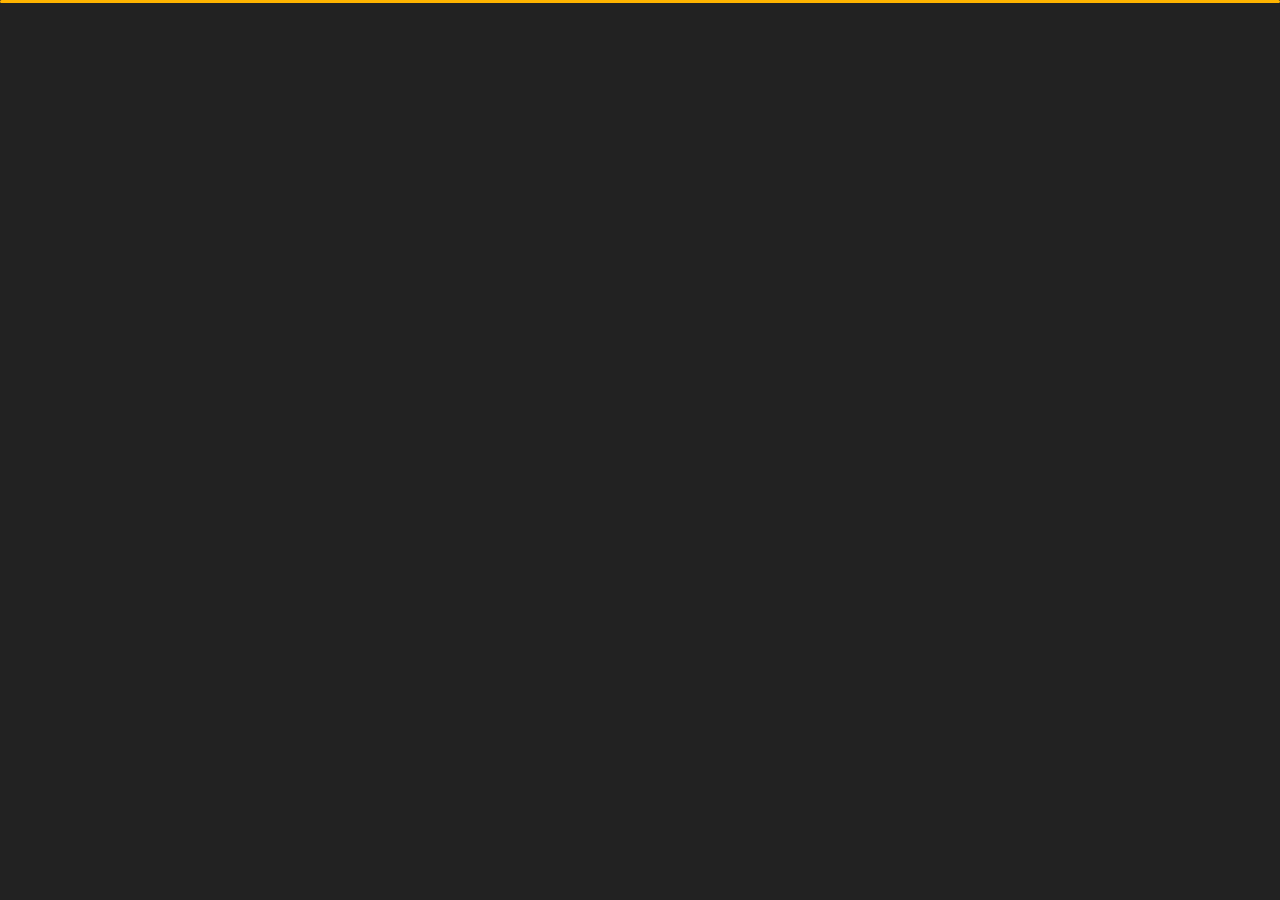
<file: index.html>
﻿<!DOCTYPE html>
<html lang="en">


<head>
    <meta charset="utf-8">
    <title> Personal Portfolio</title>
    <meta name="viewport" content="width=device-width, initial-scale=1">

    <!-- Template Google Fonts -->
    <link href="https://fonts.googleapis.com/css?family=Poppins:400,400i,500,500i,600,600i,700,700i,800,800i,900,900i" rel="stylesheet">
    <link href="https://fonts.googleapis.com/css?family=Open+Sans:300,400,400i,600,600i,700" rel="stylesheet">

    <!-- Template CSS Files -->
    <link href="css/bootstrap.min.css" rel="stylesheet">
    <link href="css/preloader.min.css" rel="stylesheet">
    <link href="css/circle.css" rel="stylesheet">
    <link href="css/font-awesome.min.css" rel="stylesheet">
    <link href="css/fm.revealator.jquery.min.css" rel="stylesheet">
    <link href="css/style.css" rel="stylesheet">

    <!-- CSS Skin File -->
    <link href="css/skins/yellow.css" rel="stylesheet">

    <!-- Live Style Switcher - demo only -->
    <link rel="alternate stylesheet" type="text/css" title="blue" href="css/skins/blue.css" />
    <link rel="alternate stylesheet" type="text/css" title="green" href="css/skins/green.css" />
    <link rel="alternate stylesheet" type="text/css" title="yellow" href="css/skins/yellow.css" />
    <link rel="alternate stylesheet" type="text/css" title="blueviolet" href="css/skins/blueviolet.css" />
    <link rel="alternate stylesheet" type="text/css" title="goldenrod" href="css/skins/goldenrod.css" />
    <link rel="alternate stylesheet" type="text/css" title="magenta" href="css/skins/magenta.css" />
    <link rel="alternate stylesheet" type="text/css" title="orange" href="css/skins/orange.css" />
    <link rel="alternate stylesheet" type="text/css" title="purple" href="css/skins/purple.css" />
    <link rel="alternate stylesheet" type="text/css" title="red" href="css/skins/red.css" />
    <link rel="alternate stylesheet" type="text/css" title="yellowgreen" href="css/skins/yellowgreen.css" />
    <link rel="stylesheet" type="text/css" href="css/styleswitcher.css" />

    <!-- Modernizr JS File -->
    <script src="js/modernizr.custom.js"></script>
</head>

<body class="home">
<!-- Live Style Switcher Starts - demo only -->
<div id="switcher" class="">
    <div class="content-switcher">
        <h4>STYLE SWITCHER</h4>
        <ul>
            <li>
                <a href="#" onclick="setActiveStyleSheet('purple');" title="purple" class="color"><img src="img/styleswitcher/purple.png" alt="purple"/></a>
            </li>
            <li>
                <a href="#" onclick="setActiveStyleSheet('red');" title="red" class="color"><img src="img/styleswitcher/red.png" alt="red"/></a>
            </li>
            <li>
                <a href="#" onclick="setActiveStyleSheet('blueviolet');" title="blueviolet" class="color"><img src="img/styleswitcher/blueviolet.png" alt="blueviolet"/></a>
            </li>
            <li>
                <a href="#" onclick="setActiveStyleSheet('blue');" title="blue" class="color"><img src="img/styleswitcher/blue.png" alt="blue"/></a>
            </li>
            <li>
                <a href="#" onclick="setActiveStyleSheet('goldenrod');" title="goldenrod" class="color"><img src="img/styleswitcher/goldenrod.png" alt="goldenrod"/></a>
            </li>
            <li>
                <a href="#" onclick="setActiveStyleSheet('magenta');" title="magenta" class="color"><img src="img/styleswitcher/magenta.png" alt="magenta"/></a>
            </li>
            <li>
                <a href="#" onclick="setActiveStyleSheet('yellowgreen');" title="yellowgreen" class="color"><img src="img/styleswitcher/yellowgreen.png" alt="yellowgreen"/></a>
            </li>
            <li>
                <a href="#" onclick="setActiveStyleSheet('orange');" title="orange" class="color"><img src="img/styleswitcher/orange.png" alt="orange"/></a>
            </li>
            <li>
                <a href="#" onclick="setActiveStyleSheet('green');" title="green" class="color"><img src="img/styleswitcher/green.png" alt="green"/></a>
            </li>
            <li>
                <a href="#" onclick="setActiveStyleSheet('yellow');" title="yellow" class="color"><img src="img/styleswitcher/yellow.png" alt="yellow"/></a>
            </li>
        </ul>
           <div id="hideSwitcher">&times;</div>
    </div>
</div>
<div id="showSwitcher" class="styleSecondColor"><i class="fa fa-cog fa-spin"></i></div>
<!-- Live Style Switcher Ends - demo only -->
<!-- Header Starts -->
<header class="header" id="navbar-collapse-toggle">
    <!-- Fixed Navigation Starts -->
    <ul class="icon-menu d-none d-lg-block revealator-slideup revealator-once revealator-delay1">
        <li class="icon-box active">
            <i class="fa fa-home"></i>
            <a href="index.html">
                <h2>Home</h2>
            </a>
        </li>
        <li class="icon-box">
            <i class="fa fa-user"></i>
            <a href="about.html">
                <h2>About</h2>
            </a>
        </li>
        <li class="icon-box">
            <i class="fa fa-briefcase"></i>
            <a href="portfolio.html">
                <h2>Portfolio</h2>
            </a>
        </li>
        <li class="icon-box">
            <i class="fa fa-envelope-open"></i>
            <a href="contact.html">
                <h2>Contact</h2>
            </a>
        </li>
    </ul>
    <!-- Fixed Navigation Ends -->
    <!-- Mobile Menu Starts -->
    <nav role="navigation" class="d-block d-lg-none">
        <div id="menuToggle">
            <input type="checkbox" />
            <span></span>
            <span></span>
            <span></span>
            <ul class="list-unstyled" id="menu">
                <li class="active"><a href="index.html"><i class="fa fa-home"></i><span>Home</span></a></li>
                <li><a href="about.html"><i class="fa fa-user"></i><span>About</span></a></li>
                <li><a href="portfolio.html"><i class="fa fa-folder-open"></i><span>Portfolio</span></a></li>
                <li><a href="contact.html"><i class="fa fa-envelope-open"></i><span>Contact</span></a></li>
            </ul>
        </div>
    </nav>
    <!-- Mobile Menu Ends -->
</header>
<!-- Header Ends -->
<!-- Main Content Starts -->
<section class="container-fluid main-container container-home p-0 revealator-slideup revealator-once revealator-delay1">
    <div class="color-block d-none d-lg-block"></div>
    <div class="row home-details-container align-items-center">
        <div class="col-lg-4 bg position-fixed d-none d-lg-block"></div>
        <div class="col-12 col-lg-8 offset-lg-4 home-details text-left text-sm-center text-lg-left">
            <div>
                <img src="img/marcelino.jpg" class="img-fluid main-img-mobile d-none d-sm-block d-lg-none" alt="my picture" />
                <h6 class="text-uppercase open-sans-font mb-0 d-block d-sm-none d-lg-block">hi there !</h6>
                <h1 class="text-uppercase poppins-font"><span>I'm</span> Jhay Landrei B. Marcelino</h1>
                <p class="open-sans-font"> I'm a Grade 12 student at Crecencia Drusila Lopez Senior High School in San Pablo City currently studying Programming.
                Also I am a Programmer and a Developer. I done some projects in a couple of months ago until now, I use some of the programming languages out there such as Java, C++, and C#. For web development i used HTML, CSS, JavaScript(JS), PHP, MySQL and SQL.</p>
                <a href="about.html" class="btn btn-about">more about me</a>
            </div>
        </div>
    </div>
</section>
<!-- Main Content Ends -->

<!-- Template JS Files -->
<script src="js/jquery-3.5.0.min.js"></script>
<script src="js/styleswitcher.js"></script>
<script src="js/preloader.min.js"></script>
<script src="js/fm.revealator.jquery.min.js"></script>
<script src="js/imagesloaded.pkgd.min.js"></script>
<script src="js/masonry.pkgd.min.js"></script>
<script src="js/classie.js"></script>
<script src="js/cbpGridGallery.js"></script>
<script src="js/jquery.hoverdir.js"></script>
<script src="js/popper.min.js"></script>
<script src="js/bootstrap.js"></script>
<script src="js/custom.js"></script>

</body>

</html>
</file>
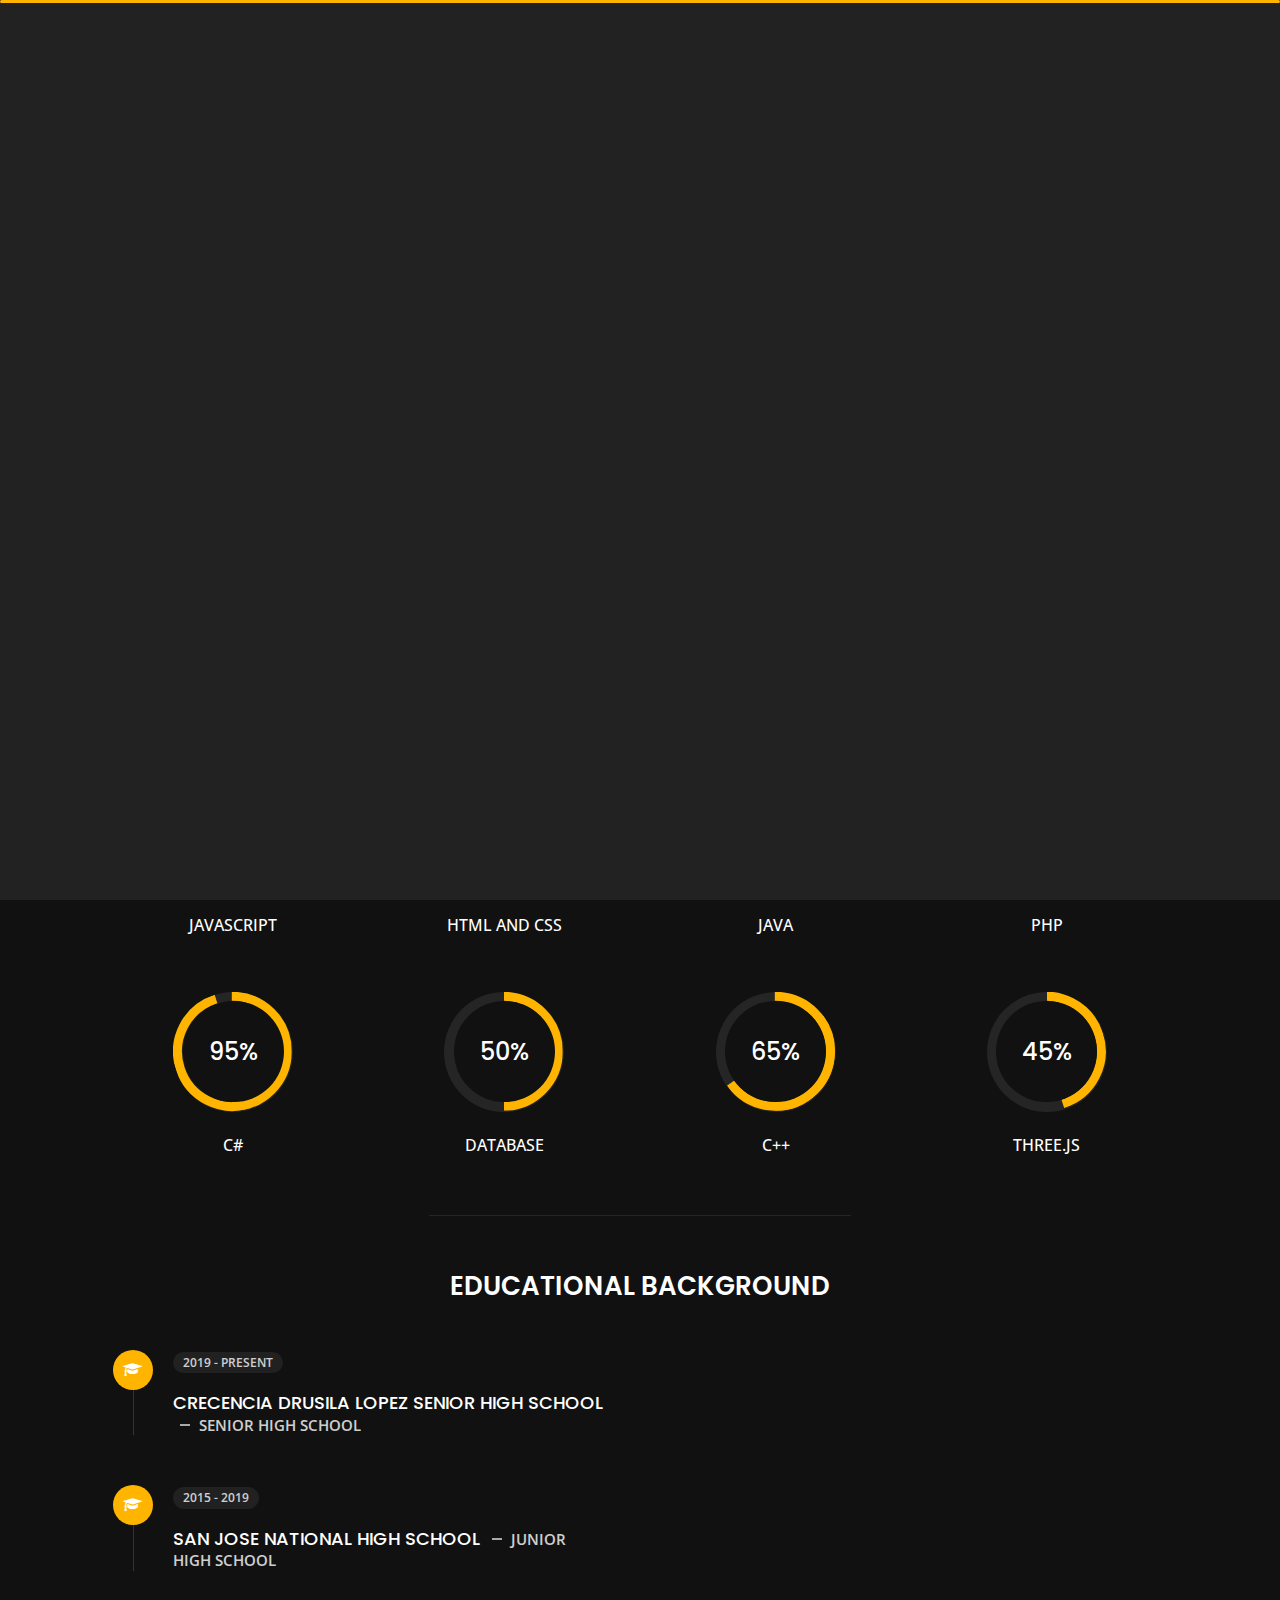
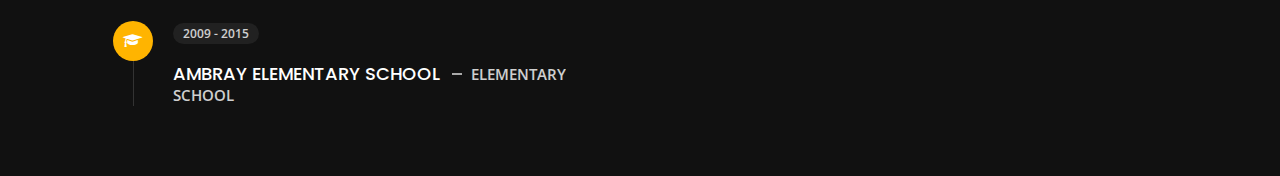
<file: about.html>
<!DOCTYPE html>
<html lang="en">


<head>
    <meta charset="utf-8">
    <title>About Personal Portfolio</title>
    <meta name="viewport" content="width=device-width, initial-scale=1">

    <!-- Template Google Fonts -->
    <link href="https://fonts.googleapis.com/css?family=Poppins:400,400i,500,500i,600,600i,700,700i,800,800i,900,900i" rel="stylesheet">
    <link href="https://fonts.googleapis.com/css?family=Open+Sans:300,400,400i,600,600i,700" rel="stylesheet">

    <!-- Template CSS Files -->
    <link href="css/bootstrap.min.css" rel="stylesheet">
    <link href="css/preloader.min.css" rel="stylesheet">
    <link href="css/circle.css" rel="stylesheet">
    <link href="css/font-awesome.min.css" rel="stylesheet">
    <link href="css/fm.revealator.jquery.min.css" rel="stylesheet">
    <link href="css/style.css" rel="stylesheet">

    <!-- CSS Skin File -->
    <link href="css/skins/yellow.css" rel="stylesheet">

    <!-- Live Style Switcher - demo only -->
    <link rel="alternate stylesheet" type="text/css" title="blue" href="css/skins/blue.css" />
    <link rel="alternate stylesheet" type="text/css" title="green" href="css/skins/green.css" />
    <link rel="alternate stylesheet" type="text/css" title="yellow" href="css/skins/yellow.css" />
    <link rel="alternate stylesheet" type="text/css" title="blueviolet" href="css/skins/blueviolet.css" />
    <link rel="alternate stylesheet" type="text/css" title="goldenrod" href="css/skins/goldenrod.css" />
    <link rel="alternate stylesheet" type="text/css" title="magenta" href="css/skins/magenta.css" />
    <link rel="alternate stylesheet" type="text/css" title="orange" href="css/skins/orange.css" />
    <link rel="alternate stylesheet" type="text/css" title="purple" href="css/skins/purple.css" />
    <link rel="alternate stylesheet" type="text/css" title="red" href="css/skins/red.css" />
    <link rel="alternate stylesheet" type="text/css" title="yellowgreen" href="css/skins/yellowgreen.css" />
    <link rel="stylesheet" type="text/css" href="css/styleswitcher.css" />

    <!-- Modernizr JS File -->
    <script src="js/modernizr.custom.js"></script>
</head>

<body class="about">
<!-- Live Style Switcher Starts - demo only -->
<div id="switcher" class="">
    <div class="content-switcher">
        <h4>STYLE SWITCHER</h4>
        <ul>
            <li>
                <a href="#" onclick="setActiveStyleSheet('purple');" title="purple" class="color"><img src="img/styleswitcher/purple.png" alt="purple"/></a>
            </li>
            <li>
                <a href="#" onclick="setActiveStyleSheet('red');" title="red" class="color"><img src="img/styleswitcher/red.png" alt="red"/></a>
            </li>
            <li>
                <a href="#" onclick="setActiveStyleSheet('blueviolet');" title="blueviolet" class="color"><img src="img/styleswitcher/blueviolet.png" alt="blueviolet"/></a>
            </li>
            <li>
                <a href="#" onclick="setActiveStyleSheet('blue');" title="blue" class="color"><img src="img/styleswitcher/blue.png" alt="blue"/></a>
            </li>
            <li>
                <a href="#" onclick="setActiveStyleSheet('goldenrod');" title="goldenrod" class="color"><img src="img/styleswitcher/goldenrod.png" alt="goldenrod"/></a>
            </li>
            <li>
                <a href="#" onclick="setActiveStyleSheet('magenta');" title="magenta" class="color"><img src="img/styleswitcher/magenta.png" alt="magenta"/></a>
            </li>
            <li>
                <a href="#" onclick="setActiveStyleSheet('yellowgreen');" title="yellowgreen" class="color"><img src="img/styleswitcher/yellowgreen.png" alt="yellowgreen"/></a>
            </li>
            <li>
                <a href="#" onclick="setActiveStyleSheet('orange');" title="orange" class="color"><img src="img/styleswitcher/orange.png" alt="orange"/></a>
            </li>
            <li>
                <a href="#" onclick="setActiveStyleSheet('green');" title="green" class="color"><img src="img/styleswitcher/green.png" alt="green"/></a>
            </li>
            <li>
                <a href="#" onclick="setActiveStyleSheet('yellow');" title="yellow" class="color"><img src="img/styleswitcher/yellow.png" alt="yellow"/></a>
            </li>
        </ul>

        <div id="hideSwitcher">&times;</div>
    </div>

</div>
<div id="showSwitcher" class="styleSecondColor"><i class="fa fa-cog fa-spin"></i></div>
<!-- Live Style Switcher Ends - demo only -->
<!-- Header Starts -->
<header class="header" id="navbar-collapse-toggle">
    <!-- Fixed Navigation Starts -->
    <ul class="icon-menu d-none d-lg-block revealator-slideup revealator-once revealator-delay1">
        <li class="icon-box">
            <i class="fa fa-home"></i>
            <a href="index.html">
                <h2>Home</h2>
            </a>
        </li>
        <li class="icon-box active">
            <i class="fa fa-user"></i>
            <a href="about.html">
                <h2>About</h2>
            </a>
        </li>
        <li class="icon-box">
            <i class="fa fa-briefcase"></i>
            <a href="portfolio.html">
                <h2>Portfolio</h2>
            </a>
        </li>
        <li class="icon-box">
            <i class="fa fa-envelope-open"></i>
            <a href="contact.html">
                <h2>Contact</h2>
            </a>
        </li>
    </ul>
    <!-- Fixed Navigation Ends -->
    <!-- Mobile Menu Starts -->
    <nav role="navigation" class="d-block d-lg-none">
        <div id="menuToggle">
            <input type="checkbox" />
            <span></span>
            <span></span>
            <span></span>
            <ul class="list-unstyled" id="menu">
                <li><a href="index.html"><i class="fa fa-home"></i><span>Home</span></a></li>
                <li class="active"><a href="about.html"><i class="fa fa-user"></i><span>About</span></a></li>
                <li><a href="portfolio.html"><i class="fa fa-folder-open"></i><span>Portfolio</span></a></li>
                <li><a href="contact.html"><i class="fa fa-envelope-open"></i><span>Contact</span></a></li>
            </ul>
        </div>
    </nav>
    <!-- Mobile Menu Ends -->
</header>
<!-- Header Ends -->
<!-- Page Title Starts -->
<section class="title-section text-left text-sm-center revealator-slideup revealator-once revealator-delay1">
    <h1>ABOUT <span>ME</span></h1>
    <span class="title-bg">Resume</span>
</section>
<!-- Page Title Ends -->
<!-- Main Content Starts -->
<section class="main-content revealator-slideup revealator-once revealator-delay1">
    <div class="container">
        <div class="row">
            <!-- Personal Info Starts -->
            <div class="col-12 col-lg-5 col-xl-6">
                <div class="row">
                    <div class="col-12">
                        <h3 class="text-uppercase custom-title mb-0 ft-wt-600">personal infos</h3>
                    </div>
                    <div class="col-12 d-block d-sm-none">
                        <img src="img/marcelino.jpg" class="img-fluid main-img-mobile" alt="my picture" />
                    </div>
                    <div class="col-6">
                        <ul class="about-list list-unstyled open-sans-font">
                            <li> <span class="title">first name :</span> <span class="value d-block d-sm-inline-block d-lg-block d-xl-inline-block">Jhay Landrei</span> </li>
                            <li> <span class="title">last name :</span> <span class="value d-block d-sm-inline-block d-lg-block d-xl-inline-block">Marcelino</span> </li>
                            <li> <span class="title">Age :</span> <span class="value d-block d-sm-inline-block d-lg-block d-xl-inline-block">18 Years Old</span> </li>
                            <li> <span class="title">Nationality :</span> <span class="value d-block d-sm-inline-block d-lg-block d-xl-inline-block">Filipino</span> </li>

                        </ul>
                    </div>
                    <div class="col-6">
                        <ul class="about-list list-unstyled open-sans-font">
                            <li> <span class="title">Address :</span> <span class="value d-block d-sm-inline-block d-lg-block d-xl-inline-block">San Pablo City, Laguna</span> </li>
                            <li> <span class="title">phone :</span> <span class="value d-block d-sm-inline-block d-lg-block d-xl-inline-block">09129131793</span> </li>
                            <li> <span class="title">Email :</span> <span class="value d-block d-sm-inline-block d-lg-block d-xl-inline-block">lj169755@gmail.com</span> </li>

                        </ul>
                    </div>
                    <div class="col-12 mt-3">
                        <a href="about.html" class="btn btn-download">Download CV</a>
                    </div>
                </div>
            </div>
            <!-- Personal Info Ends -->
            <!-- Boxes Starts -->
            <div class="col-12 col-lg-7 col-xl-6 mt-5 mt-lg-0">
                <div class="row">
                    <div class="col-6">
                        <div class="box-stats with-margin">
                            <h3 class="poppins-font position-relative">2</h3>
                            <p class="open-sans-font m-0 position-relative text-uppercase">years of <span class="d-block">experience</span></p>
                        </div>
                    </div>
                    <div class="col-6">
                        <div class="box-stats with-margin">
                            <h3 class="poppins-font position-relative">5</h3>
                            <p class="open-sans-font m-0 position-relative text-uppercase">completed <span class="d-block">projects</span></p>
                        </div>
                    </div>
                    <div class="col-6">
                        <div class="box-stats">
                            <h3 class="poppins-font position-relative">30</h3>
                            <p class="open-sans-font m-0 position-relative text-uppercase">Personal<span class="d-block">Achievements</span></p>
                        </div>
                    </div>
                </div>
            </div>
            <!-- Boxes Ends -->
        </div>
        <hr class="separator">
        <!-- Skills Starts -->
        <div class="row">
            <div class="col-12">
                <h3 class="text-uppercase pb-4 pb-sm-5 mb-3 mb-sm-0 text-left text-sm-center custom-title ft-wt-600">My Skills</h3>
            </div>
            <div class="col-6 col-md-3 mb-3 mb-sm-5">
                <div class="c100 p25">
                    <span>25%</span>
                    <div class="slice">
                        <div class="bar"></div>
                        <div class="fill"></div>
                    </div>
                </div>
                <h6 class="text-uppercase open-sans-font text-center mt-2 mt-sm-4">JavaScript</h6>
            </div>
            <div class="col-6 col-md-3 mb-3 mb-sm-5">
                <div class="c100 p89">
                    <span>89%</span>
                    <div class="slice">
                        <div class="bar"></div>
                        <div class="fill"></div>
                    </div>
                </div>
                <h6 class="text-uppercase open-sans-font text-center mt-2 mt-sm-4">HTML and CSS</h6>
            </div>
            <div class="col-6 col-md-3 mb-3 mb-sm-5">
                <div class="c100 p70">
                    <span>70%</span>
                    <div class="slice">
                        <div class="bar"></div>
                        <div class="fill"></div>
                    </div>
                </div>
                <h6 class="text-uppercase open-sans-font text-center mt-2 mt-sm-4">JAVA</h6>
            </div>
            <div class="col-6 col-md-3 mb-3 mb-sm-5">
                <div class="c100 p66">
                    <span>66%</span>
                    <div class="slice">
                        <div class="bar"></div>
                        <div class="fill"></div>
                    </div>
                </div>
                <h6 class="text-uppercase open-sans-font text-center mt-2 mt-sm-4">PHP</h6>
            </div>
            <div class="col-6 col-md-3 mb-3 mb-sm-5">
                <div class="c100 p95">
                    <span>95%</span>
                    <div class="slice">
                        <div class="bar"></div>
                        <div class="fill"></div>
                    </div>
                </div>
                <h6 class="text-uppercase open-sans-font text-center mt-2 mt-sm-4">C#</h6>
            </div>
            <div class="col-6 col-md-3 mb-3 mb-sm-5">
                <div class="c100 p50">
                    <span>50%</span>
                    <div class="slice">
                        <div class="bar"></div>
                        <div class="fill"></div>
                    </div>
                </div>
                <h6 class="text-uppercase open-sans-font text-center mt-2 mt-sm-4">DATABASE</h6>
            </div>
            <div class="col-6 col-md-3 mb-3 mb-sm-5">
                <div class="c100 p65">
                    <span>65%</span>
                    <div class="slice">
                        <div class="bar"></div>
                        <div class="fill"></div>
                    </div>
                </div>
                <h6 class="text-uppercase open-sans-font text-center mt-2 mt-sm-4">C++</h6>
            </div>
            <div class="col-6 col-md-3 mb-3 mb-sm-5">
                <div class="c100 p45">
                    <span>45%</span>
                    <div class="slice">
                        <div class="bar"></div>
                        <div class="fill"></div>
                    </div>
                </div>
                <h6 class="text-uppercase open-sans-font text-center mt-2 mt-sm-4">THREE.JS</h6>
            </div>
        </div>
        <!-- Skills Ends -->
        <hr class="separator mt-1">
        <!-- Experience & Education Starts -->
        <div class="row">
            <div class="col-12">
                <h3 class="text-uppercase pb-5 mb-0 text-left text-sm-center custom-title ft-wt-600">Educational Background</h3>
            </div>
            
            <div class="col-lg-6 m-15px-tb">
                <div class="resume-box">
                    <ul>
                        <li>
                            <div class="icon">
                                <i class="fa fa-graduation-cap"></i>
                            </div>
                            <span class="time open-sans-font text-uppercase">2019 - PRESENT</span>
                            <h5 class="poppins-font text-uppercase">Crecencia Drusila Lopez Senior High School <span class="place open-sans-font">Senior High School</span></h5>

                        </li>
                        <li>
                            <div class="icon">
                                <i class="fa fa-graduation-cap"></i>
                            </div>
                            <span class="time open-sans-font text-uppercase">2015 - 2019</span>
                            <h5 class="poppins-font text-uppercase">San Jose National High School <span class="place open-sans-font">Junior High School</span></h5>
        
                        </li>
                        <li>
                            <div class="icon">
                                <i class="fa fa-graduation-cap"></i>
                            </div>
                            <span class="time open-sans-font text-uppercase">2009 - 2015</span>
                            <h5 class="poppins-font text-uppercase">Ambray Elementary School <span class="place open-sans-font">Elementary School</span></h5>
     
                        </li>
                    </ul>
                </div>
            </div>
        </div>
        <!-- Experience & Education Ends -->
    </div>
</section>
<!-- Main Content Ends -->

<!-- Template JS Files -->
<script src="js/jquery-3.5.0.min.js"></script>
<script src="js/styleswitcher.js"></script>
<script src="js/preloader.min.js"></script>
<script src="js/fm.revealator.jquery.min.js"></script>
<script src="js/imagesloaded.pkgd.min.js"></script>
<script src="js/masonry.pkgd.min.js"></script>
<script src="js/classie.js"></script>
<script src="js/cbpGridGallery.js"></script>
<script src="js/jquery.hoverdir.js"></script>
<script src="js/popper.min.js"></script>
<script src="js/bootstrap.js"></script>
<script src="js/custom.js"></script>

</body>


</html>
</file>
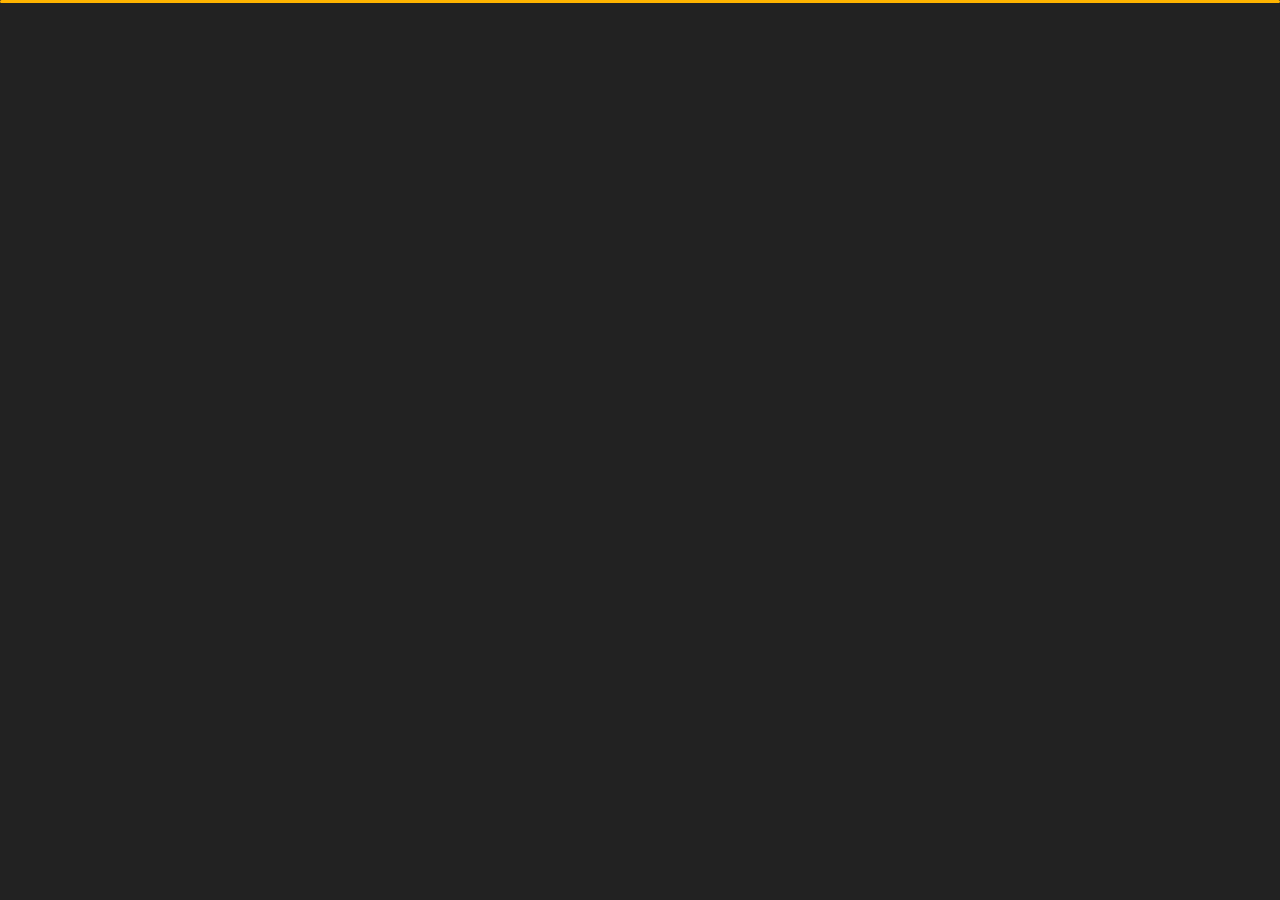
<file: contact.html>
<!DOCTYPE html>
<html lang="en">


<head>
    <meta charset="utf-8">
    <title>Contact - Personal Portfolio</title>
    <meta name="viewport" content="width=device-width, initial-scale=1">

    <!-- Template Google Fonts -->
    <link href="https://fonts.googleapis.com/css?family=Poppins:400,400i,500,500i,600,600i,700,700i,800,800i,900,900i" rel="stylesheet">
    <link href="https://fonts.googleapis.com/css?family=Open+Sans:300,400,400i,600,600i,700" rel="stylesheet">

    <!-- Template CSS Files -->
    <link href="css/bootstrap.min.css" rel="stylesheet">
    <link href="css/preloader.min.css" rel="stylesheet">
    <link href="css/circle.css" rel="stylesheet">
    <link href="css/font-awesome.min.css" rel="stylesheet">
    <link href="css/fm.revealator.jquery.min.css" rel="stylesheet">
    <link href="css/style.css" rel="stylesheet">

    <!-- CSS Skin File -->
    <link href="css/skins/yellow.css" rel="stylesheet">

    <!-- Live Style Switcher - demo only -->
    <link rel="alternate stylesheet" type="text/css" title="blue" href="css/skins/blue.css" />
    <link rel="alternate stylesheet" type="text/css" title="green" href="css/skins/green.css" />
    <link rel="alternate stylesheet" type="text/css" title="yellow" href="css/skins/yellow.css" />
    <link rel="alternate stylesheet" type="text/css" title="blueviolet" href="css/skins/blueviolet.css" />
    <link rel="alternate stylesheet" type="text/css" title="goldenrod" href="css/skins/goldenrod.css" />
    <link rel="alternate stylesheet" type="text/css" title="magenta" href="css/skins/magenta.css" />
    <link rel="alternate stylesheet" type="text/css" title="orange" href="css/skins/orange.css" />
    <link rel="alternate stylesheet" type="text/css" title="purple" href="css/skins/purple.css" />
    <link rel="alternate stylesheet" type="text/css" title="red" href="css/skins/red.css" />
    <link rel="alternate stylesheet" type="text/css" title="yellowgreen" href="css/skins/yellowgreen.css" />
    <link rel="stylesheet" type="text/css" href="css/styleswitcher.css" />

    <!-- Modernizr JS File -->
    <script src="js/modernizr.custom.js"></script>
</head>

<body class="contact">
<!-- Live Style Switcher Starts - demo only -->
<div id="switcher" class="">
    <div class="content-switcher">
        <h4>STYLE SWITCHER</h4>
        <ul>
            <li>
                <a href="#" onclick="setActiveStyleSheet('purple');" title="purple" class="color"><img src="img/styleswitcher/purple.png" alt="purple"/></a>
            </li>
            <li>
                <a href="#" onclick="setActiveStyleSheet('red');" title="red" class="color"><img src="img/styleswitcher/red.png" alt="red"/></a>
            </li>
            <li>
                <a href="#" onclick="setActiveStyleSheet('blueviolet');" title="blueviolet" class="color"><img src="img/styleswitcher/blueviolet.png" alt="blueviolet"/></a>
            </li>
            <li>
                <a href="#" onclick="setActiveStyleSheet('blue');" title="blue" class="color"><img src="img/styleswitcher/blue.png" alt="blue"/></a>
            </li>
            <li>
                <a href="#" onclick="setActiveStyleSheet('goldenrod');" title="goldenrod" class="color"><img src="img/styleswitcher/goldenrod.png" alt="goldenrod"/></a>
            </li>
            <li>
                <a href="#" onclick="setActiveStyleSheet('magenta');" title="magenta" class="color"><img src="img/styleswitcher/magenta.png" alt="magenta"/></a>
            </li>
            <li>
                <a href="#" onclick="setActiveStyleSheet('yellowgreen');" title="yellowgreen" class="color"><img src="img/styleswitcher/yellowgreen.png" alt="yellowgreen"/></a>
            </li>
            <li>
                <a href="#" onclick="setActiveStyleSheet('orange');" title="orange" class="color"><img src="img/styleswitcher/orange.png" alt="orange"/></a>
            </li>
            <li>
                <a href="#" onclick="setActiveStyleSheet('green');" title="green" class="color"><img src="img/styleswitcher/green.png" alt="green"/></a>
            </li>
            <li>
                <a href="#" onclick="setActiveStyleSheet('yellow');" title="yellow" class="color"><img src="img/styleswitcher/yellow.png" alt="yellow"/></a>
            </li>
        </ul>

        <div id="hideSwitcher">&times;</div>
    </div>
</div>
<div id="showSwitcher" class="styleSecondColor"><i class="fa fa-cog fa-spin"></i></div>
<!-- Live Style Switcher Ends - demo only -->
<!-- Header Starts -->
<header class="header" id="navbar-collapse-toggle">
    <!-- Fixed Navigation Starts -->
    <ul class="icon-menu d-none d-lg-block revealator-slideup revealator-once revealator-delay1">
        <li class="icon-box">
            <i class="fa fa-home"></i>
            <a href="index.html">
                <h2>Home</h2>
            </a>
        </li>
        <li class="icon-box">
            <i class="fa fa-user"></i>
            <a href="about.html">
                <h2>About</h2>
            </a>
        </li>
        <li class="icon-box">
            <i class="fa fa-briefcase"></i>
            <a href="portfolio.html">
                <h2>Portfolio</h2>
            </a>
        </li>
        <li class="icon-box active">
            <i class="fa fa-envelope-open"></i>
            <a href="contact.html">
                <h2>Contact</h2>
            </a>
        </li>
    </ul>
    <!-- Fixed Navigation Ends -->
    <!-- Mobile Menu Starts -->
    <nav role="navigation" class="d-block d-lg-none">
        <div id="menuToggle">
            <input type="checkbox" />
            <span></span>
            <span></span>
            <span></span>
            <ul class="list-unstyled" id="menu">
                <li><a href="index.html"><i class="fa fa-home"></i><span>Home</span></a></li>
                <li><a href="about.html"><i class="fa fa-user"></i><span>About</span></a></li>
                <li><a href="portfolio.html"><i class="fa fa-folder-open"></i><span>Portfolio</span></a></li>
                <li class="active"><a href="contact.html"><i class="fa fa-envelope-open"></i><span>Contact</span></a></li>
            </ul>
        </div>
    </nav>
    <!-- Mobile Menu Ends -->
</header>
<!-- Header Ends -->
<!-- Page Title Starts -->
<section class="title-section text-left text-sm-center revealator-slideup revealator-once revealator-delay1">
    <h1>get in <span>touch</span></h1>
    <span class="title-bg">contact</span>
</section>
<!-- Page Title Ends -->
<!-- Main Content Starts -->
<section class="main-content revealator-slideup revealator-once revealator-delay1">
    <div class="container">
        <div class="row">
            <!-- Left Side Starts -->
            <div class="col-12 col-lg-4">
                <h3 class="text-uppercase custom-title mb-0 ft-wt-600 pb-3">Contact Me !</h3>
                <p class="open-sans-font mb-3">Feel free to get in touch with me. I am always open to discussing new projects, creative ideas or opportunities to be part of your visions.</p>
                <p class="open-sans-font custom-span-contact position-relative">
                    <i class="fa fa-envelope-open position-absolute"></i>
                    <span class="d-block">email me</span>jlm169755@gmail.com
                </p>
                <p class="open-sans-font custom-span-contact position-relative">
                    <i class="fa fa-phone-square position-absolute"></i>
                    <span class="d-block">call me</span>09129131793
                </p>
                <ul class="social list-unstyled pt-1 mb-5">
                    <li class="facebook"><a title="Facebook" href="#"><i class="fa fa-facebook"></i></a>
                    </li>
                    <li class="twitter"><a title="Twitter" href="#"><i class="fa fa-twitter"></i></a>
                    </li>
                    <li class="youtube"><a title="Youtube" href="#"><i class="fa fa-youtube"></i></a>
                    </li>
                    <li class="dribbble"><a title="Dribbble" href="#"><i class="fa fa-dribbble"></i></a>
                    </li>
                </ul>
            </div>
            <!-- Left Side Ends -->
            <!-- Contact Form Starts -->
            <div class="col-12 col-lg-8">
                <form class="contactform" method="post" action="http://slimhamdi.net/tunis/dark/php/process-form.php">
                    <div class="contactform">
                        <div class="row">
                            <div class="col-12 col-md-4">
                                <input type="text" name="name" placeholder="YOUR NAME">
                            </div>
                            <div class="col-12 col-md-4">
                                <input type="email" name="email" placeholder="YOUR EMAIL">
                            </div>
                            <div class="col-12 col-md-4">
                                <input type="text" name="subject" placeholder="YOUR SUBJECT">
                            </div>
                            <div class="col-12">
                                <textarea name="message" placeholder="YOUR MESSAGE"></textarea>
                                <button type="submit" class="btn btn-contact">Send Message</button>
                            </div>
                            <div class="col-12 form-message">
                                <span class="output_message text-center font-weight-600 text-uppercase"></span>
                            </div>
                        </div>
                    </div>
                </form>
            </div>
            <!-- Contact Form Ends -->
        </div>
    </div>

</section>
<!-- Template JS Files -->
<script src="js/jquery-3.5.0.min.js"></script>
<script src="js/styleswitcher.js"></script>
<script src="js/preloader.min.js"></script>
<script src="js/fm.revealator.jquery.min.js"></script>
<script src="js/imagesloaded.pkgd.min.js"></script>
<script src="js/masonry.pkgd.min.js"></script>
<script src="js/classie.js"></script>
<script src="js/cbpGridGallery.js"></script>
<script src="js/jquery.hoverdir.js"></script>
<script src="js/popper.min.js"></script>
<script src="js/bootstrap.js"></script>
<script src="js/custom.js"></script>

</body>


</html>
</file>
<file: css/circle.css>
.rect-auto,
.c100.p51 .slice,
.c100.p52 .slice,
.c100.p53 .slice,
.c100.p54 .slice,
.c100.p55 .slice,
.c100.p56 .slice,
.c100.p57 .slice,
.c100.p58 .slice,
.c100.p59 .slice,
.c100.p60 .slice,
.c100.p61 .slice,
.c100.p62 .slice,
.c100.p63 .slice,
.c100.p64 .slice,
.c100.p65 .slice,
.c100.p66 .slice,
.c100.p67 .slice,
.c100.p68 .slice,
.c100.p69 .slice,
.c100.p70 .slice,
.c100.p71 .slice,
.c100.p72 .slice,
.c100.p73 .slice,
.c100.p74 .slice,
.c100.p75 .slice,
.c100.p76 .slice,
.c100.p77 .slice,
.c100.p78 .slice,
.c100.p79 .slice,
.c100.p80 .slice,
.c100.p81 .slice,
.c100.p82 .slice,
.c100.p83 .slice,
.c100.p84 .slice,
.c100.p85 .slice,
.c100.p86 .slice,
.c100.p87 .slice,
.c100.p88 .slice,
.c100.p89 .slice,
.c100.p90 .slice,
.c100.p91 .slice,
.c100.p92 .slice,
.c100.p93 .slice,
.c100.p94 .slice,
.c100.p95 .slice,
.c100.p96 .slice,
.c100.p97 .slice,
.c100.p98 .slice,
.c100.p99 .slice,
.c100.p100 .slice {
  clip: rect(auto, auto, auto, auto);
}
.pie,
.c100 .bar,
.c100.p51 .fill,
.c100.p52 .fill,
.c100.p53 .fill,
.c100.p54 .fill,
.c100.p55 .fill,
.c100.p56 .fill,
.c100.p57 .fill,
.c100.p58 .fill,
.c100.p59 .fill,
.c100.p60 .fill,
.c100.p61 .fill,
.c100.p62 .fill,
.c100.p63 .fill,
.c100.p64 .fill,
.c100.p65 .fill,
.c100.p66 .fill,
.c100.p67 .fill,
.c100.p68 .fill,
.c100.p69 .fill,
.c100.p70 .fill,
.c100.p71 .fill,
.c100.p72 .fill,
.c100.p73 .fill,
.c100.p74 .fill,
.c100.p75 .fill,
.c100.p76 .fill,
.c100.p77 .fill,
.c100.p78 .fill,
.c100.p79 .fill,
.c100.p80 .fill,
.c100.p81 .fill,
.c100.p82 .fill,
.c100.p83 .fill,
.c100.p84 .fill,
.c100.p85 .fill,
.c100.p86 .fill,
.c100.p87 .fill,
.c100.p88 .fill,
.c100.p89 .fill,
.c100.p90 .fill,
.c100.p91 .fill,
.c100.p92 .fill,
.c100.p93 .fill,
.c100.p94 .fill,
.c100.p95 .fill,
.c100.p96 .fill,
.c100.p97 .fill,
.c100.p98 .fill,
.c100.p99 .fill,
.c100.p100 .fill {
  position: absolute;
  border: 0.08em solid #307bbb;
  width: 0.84em;
  height: 0.84em;
  clip: rect(0em, 0.5em, 1em, 0em);
  border-radius: 50%;
  -webkit-transform: rotate(0deg);
  -moz-transform: rotate(0deg);
  -ms-transform: rotate(0deg);
  -o-transform: rotate(0deg);
  transform: rotate(0deg);
}
.pie-fill,
.c100.p51 .bar:after,
.c100.p51 .fill,
.c100.p52 .bar:after,
.c100.p52 .fill,
.c100.p53 .bar:after,
.c100.p53 .fill,
.c100.p54 .bar:after,
.c100.p54 .fill,
.c100.p55 .bar:after,
.c100.p55 .fill,
.c100.p56 .bar:after,
.c100.p56 .fill,
.c100.p57 .bar:after,
.c100.p57 .fill,
.c100.p58 .bar:after,
.c100.p58 .fill,
.c100.p59 .bar:after,
.c100.p59 .fill,
.c100.p60 .bar:after,
.c100.p60 .fill,
.c100.p61 .bar:after,
.c100.p61 .fill,
.c100.p62 .bar:after,
.c100.p62 .fill,
.c100.p63 .bar:after,
.c100.p63 .fill,
.c100.p64 .bar:after,
.c100.p64 .fill,
.c100.p65 .bar:after,
.c100.p65 .fill,
.c100.p66 .bar:after,
.c100.p66 .fill,
.c100.p67 .bar:after,
.c100.p67 .fill,
.c100.p68 .bar:after,
.c100.p68 .fill,
.c100.p69 .bar:after,
.c100.p69 .fill,
.c100.p70 .bar:after,
.c100.p70 .fill,
.c100.p71 .bar:after,
.c100.p71 .fill,
.c100.p72 .bar:after,
.c100.p72 .fill,
.c100.p73 .bar:after,
.c100.p73 .fill,
.c100.p74 .bar:after,
.c100.p74 .fill,
.c100.p75 .bar:after,
.c100.p75 .fill,
.c100.p76 .bar:after,
.c100.p76 .fill,
.c100.p77 .bar:after,
.c100.p77 .fill,
.c100.p78 .bar:after,
.c100.p78 .fill,
.c100.p79 .bar:after,
.c100.p79 .fill,
.c100.p80 .bar:after,
.c100.p80 .fill,
.c100.p81 .bar:after,
.c100.p81 .fill,
.c100.p82 .bar:after,
.c100.p82 .fill,
.c100.p83 .bar:after,
.c100.p83 .fill,
.c100.p84 .bar:after,
.c100.p84 .fill,
.c100.p85 .bar:after,
.c100.p85 .fill,
.c100.p86 .bar:after,
.c100.p86 .fill,
.c100.p87 .bar:after,
.c100.p87 .fill,
.c100.p88 .bar:after,
.c100.p88 .fill,
.c100.p89 .bar:after,
.c100.p89 .fill,
.c100.p90 .bar:after,
.c100.p90 .fill,
.c100.p91 .bar:after,
.c100.p91 .fill,
.c100.p92 .bar:after,
.c100.p92 .fill,
.c100.p93 .bar:after,
.c100.p93 .fill,
.c100.p94 .bar:after,
.c100.p94 .fill,
.c100.p95 .bar:after,
.c100.p95 .fill,
.c100.p96 .bar:after,
.c100.p96 .fill,
.c100.p97 .bar:after,
.c100.p97 .fill,
.c100.p98 .bar:after,
.c100.p98 .fill,
.c100.p99 .bar:after,
.c100.p99 .fill,
.c100.p100 .bar:after,
.c100.p100 .fill {
  -webkit-transform: rotate(180deg);
  -moz-transform: rotate(180deg);
  -ms-transform: rotate(180deg);
  -o-transform: rotate(180deg);
  transform: rotate(180deg);
}
.c100 {
  position: relative;
  font-size: 120px;
  width: 1em;
  height: 1em;
  border-radius: 50%;
  float: left;
  margin: 0 0.1em 0.1em 0;
  background-color: #cccccc;
}
.c100 *,
.c100 *:before,
.c100 *:after {
  -webkit-box-sizing: content-box;
  -moz-box-sizing: content-box;
  box-sizing: content-box;
}
.c100.center {
  float: none;
  margin: 0 auto;
}
.c100.big {
  font-size: 240px;
}
.c100.small {
  font-size: 80px;
}
.c100 > span {
  position: absolute;
  width: 100%;
  z-index: 1;
  left: 0;
  top: 0;
  width: 5em;
  line-height: 5em;
  font-size: 0.2em;
  color: #cccccc;
  display: block;
  text-align: center;
  white-space: nowrap;
  -webkit-transition-property: all;
  -moz-transition-property: all;
  -o-transition-property: all;
  transition-property: all;
  -webkit-transition-duration: 0.2s;
  -moz-transition-duration: 0.2s;
  -o-transition-duration: 0.2s;
  transition-duration: 0.2s;
  -webkit-transition-timing-function: ease-out;
  -moz-transition-timing-function: ease-out;
  -o-transition-timing-function: ease-out;
  transition-timing-function: ease-out;
}
.c100:after {
  position: absolute;
  top: 0.08em;
  left: 0.08em;
  display: block;
  content: " ";
  border-radius: 50%;
  background-color: #f5f5f5;
  width: 0.84em;
  height: 0.84em;
  -webkit-transition-property: all;
  -moz-transition-property: all;
  -o-transition-property: all;
  transition-property: all;
  -webkit-transition-duration: 0.2s;
  -moz-transition-duration: 0.2s;
  -o-transition-duration: 0.2s;
  transition-duration: 0.2s;
  -webkit-transition-timing-function: ease-in;
  -moz-transition-timing-function: ease-in;
  -o-transition-timing-function: ease-in;
  transition-timing-function: ease-in;
}
.c100 .slice {
  position: absolute;
  width: 1em;
  height: 1em;
  clip: rect(0em, 1em, 1em, 0.5em);
}
.c100.p1 .bar {
  -webkit-transform: rotate(3.6deg);
  -moz-transform: rotate(3.6deg);
  -ms-transform: rotate(3.6deg);
  -o-transform: rotate(3.6deg);
  transform: rotate(3.6deg);
}
.c100.p2 .bar {
  -webkit-transform: rotate(7.2deg);
  -moz-transform: rotate(7.2deg);
  -ms-transform: rotate(7.2deg);
  -o-transform: rotate(7.2deg);
  transform: rotate(7.2deg);
}
.c100.p3 .bar {
  -webkit-transform: rotate(10.8deg);
  -moz-transform: rotate(10.8deg);
  -ms-transform: rotate(10.8deg);
  -o-transform: rotate(10.8deg);
  transform: rotate(10.8deg);
}
.c100.p4 .bar {
  -webkit-transform: rotate(14.4deg);
  -moz-transform: rotate(14.4deg);
  -ms-transform: rotate(14.4deg);
  -o-transform: rotate(14.4deg);
  transform: rotate(14.4deg);
}
.c100.p5 .bar {
  -webkit-transform: rotate(18deg);
  -moz-transform: rotate(18deg);
  -ms-transform: rotate(18deg);
  -o-transform: rotate(18deg);
  transform: rotate(18deg);
}
.c100.p6 .bar {
  -webkit-transform: rotate(21.6deg);
  -moz-transform: rotate(21.6deg);
  -ms-transform: rotate(21.6deg);
  -o-transform: rotate(21.6deg);
  transform: rotate(21.6deg);
}
.c100.p7 .bar {
  -webkit-transform: rotate(25.2deg);
  -moz-transform: rotate(25.2deg);
  -ms-transform: rotate(25.2deg);
  -o-transform: rotate(25.2deg);
  transform: rotate(25.2deg);
}
.c100.p8 .bar {
  -webkit-transform: rotate(28.8deg);
  -moz-transform: rotate(28.8deg);
  -ms-transform: rotate(28.8deg);
  -o-transform: rotate(28.8deg);
  transform: rotate(28.8deg);
}
.c100.p9 .bar {
  -webkit-transform: rotate(32.4deg);
  -moz-transform: rotate(32.4deg);
  -ms-transform: rotate(32.4deg);
  -o-transform: rotate(32.4deg);
  transform: rotate(32.4deg);
}
.c100.p10 .bar {
  -webkit-transform: rotate(36deg);
  -moz-transform: rotate(36deg);
  -ms-transform: rotate(36deg);
  -o-transform: rotate(36deg);
  transform: rotate(36deg);
}
.c100.p11 .bar {
  -webkit-transform: rotate(39.6deg);
  -moz-transform: rotate(39.6deg);
  -ms-transform: rotate(39.6deg);
  -o-transform: rotate(39.6deg);
  transform: rotate(39.6deg);
}
.c100.p12 .bar {
  -webkit-transform: rotate(43.2deg);
  -moz-transform: rotate(43.2deg);
  -ms-transform: rotate(43.2deg);
  -o-transform: rotate(43.2deg);
  transform: rotate(43.2deg);
}
.c100.p13 .bar {
  -webkit-transform: rotate(46.800000000000004deg);
  -moz-transform: rotate(46.800000000000004deg);
  -ms-transform: rotate(46.800000000000004deg);
  -o-transform: rotate(46.800000000000004deg);
  transform: rotate(46.800000000000004deg);
}
.c100.p14 .bar {
  -webkit-transform: rotate(50.4deg);
  -moz-transform: rotate(50.4deg);
  -ms-transform: rotate(50.4deg);
  -o-transform: rotate(50.4deg);
  transform: rotate(50.4deg);
}
.c100.p15 .bar {
  -webkit-transform: rotate(54deg);
  -moz-transform: rotate(54deg);
  -ms-transform: rotate(54deg);
  -o-transform: rotate(54deg);
  transform: rotate(54deg);
}
.c100.p16 .bar {
  -webkit-transform: rotate(57.6deg);
  -moz-transform: rotate(57.6deg);
  -ms-transform: rotate(57.6deg);
  -o-transform: rotate(57.6deg);
  transform: rotate(57.6deg);
}
.c100.p17 .bar {
  -webkit-transform: rotate(61.2deg);
  -moz-transform: rotate(61.2deg);
  -ms-transform: rotate(61.2deg);
  -o-transform: rotate(61.2deg);
  transform: rotate(61.2deg);
}
.c100.p18 .bar {
  -webkit-transform: rotate(64.8deg);
  -moz-transform: rotate(64.8deg);
  -ms-transform: rotate(64.8deg);
  -o-transform: rotate(64.8deg);
  transform: rotate(64.8deg);
}
.c100.p19 .bar {
  -webkit-transform: rotate(68.4deg);
  -moz-transform: rotate(68.4deg);
  -ms-transform: rotate(68.4deg);
  -o-transform: rotate(68.4deg);
  transform: rotate(68.4deg);
}
.c100.p20 .bar {
  -webkit-transform: rotate(72deg);
  -moz-transform: rotate(72deg);
  -ms-transform: rotate(72deg);
  -o-transform: rotate(72deg);
  transform: rotate(72deg);
}
.c100.p21 .bar {
  -webkit-transform: rotate(75.60000000000001deg);
  -moz-transform: rotate(75.60000000000001deg);
  -ms-transform: rotate(75.60000000000001deg);
  -o-transform: rotate(75.60000000000001deg);
  transform: rotate(75.60000000000001deg);
}
.c100.p22 .bar {
  -webkit-transform: rotate(79.2deg);
  -moz-transform: rotate(79.2deg);
  -ms-transform: rotate(79.2deg);
  -o-transform: rotate(79.2deg);
  transform: rotate(79.2deg);
}
.c100.p23 .bar {
  -webkit-transform: rotate(82.8deg);
  -moz-transform: rotate(82.8deg);
  -ms-transform: rotate(82.8deg);
  -o-transform: rotate(82.8deg);
  transform: rotate(82.8deg);
}
.c100.p24 .bar {
  -webkit-transform: rotate(86.4deg);
  -moz-transform: rotate(86.4deg);
  -ms-transform: rotate(86.4deg);
  -o-transform: rotate(86.4deg);
  transform: rotate(86.4deg);
}
.c100.p25 .bar {
  -webkit-transform: rotate(90deg);
  -moz-transform: rotate(90deg);
  -ms-transform: rotate(90deg);
  -o-transform: rotate(90deg);
  transform: rotate(90deg);
}
.c100.p26 .bar {
  -webkit-transform: rotate(93.60000000000001deg);
  -moz-transform: rotate(93.60000000000001deg);
  -ms-transform: rotate(93.60000000000001deg);
  -o-transform: rotate(93.60000000000001deg);
  transform: rotate(93.60000000000001deg);
}
.c100.p27 .bar {
  -webkit-transform: rotate(97.2deg);
  -moz-transform: rotate(97.2deg);
  -ms-transform: rotate(97.2deg);
  -o-transform: rotate(97.2deg);
  transform: rotate(97.2deg);
}
.c100.p28 .bar {
  -webkit-transform: rotate(100.8deg);
  -moz-transform: rotate(100.8deg);
  -ms-transform: rotate(100.8deg);
  -o-transform: rotate(100.8deg);
  transform: rotate(100.8deg);
}
.c100.p29 .bar {
  -webkit-transform: rotate(104.4deg);
  -moz-transform: rotate(104.4deg);
  -ms-transform: rotate(104.4deg);
  -o-transform: rotate(104.4deg);
  transform: rotate(104.4deg);
}
.c100.p30 .bar {
  -webkit-transform: rotate(108deg);
  -moz-transform: rotate(108deg);
  -ms-transform: rotate(108deg);
  -o-transform: rotate(108deg);
  transform: rotate(108deg);
}
.c100.p31 .bar {
  -webkit-transform: rotate(111.60000000000001deg);
  -moz-transform: rotate(111.60000000000001deg);
  -ms-transform: rotate(111.60000000000001deg);
  -o-transform: rotate(111.60000000000001deg);
  transform: rotate(111.60000000000001deg);
}
.c100.p32 .bar {
  -webkit-transform: rotate(115.2deg);
  -moz-transform: rotate(115.2deg);
  -ms-transform: rotate(115.2deg);
  -o-transform: rotate(115.2deg);
  transform: rotate(115.2deg);
}
.c100.p33 .bar {
  -webkit-transform: rotate(118.8deg);
  -moz-transform: rotate(118.8deg);
  -ms-transform: rotate(118.8deg);
  -o-transform: rotate(118.8deg);
  transform: rotate(118.8deg);
}
.c100.p34 .bar {
  -webkit-transform: rotate(122.4deg);
  -moz-transform: rotate(122.4deg);
  -ms-transform: rotate(122.4deg);
  -o-transform: rotate(122.4deg);
  transform: rotate(122.4deg);
}
.c100.p35 .bar {
  -webkit-transform: rotate(126deg);
  -moz-transform: rotate(126deg);
  -ms-transform: rotate(126deg);
  -o-transform: rotate(126deg);
  transform: rotate(126deg);
}
.c100.p36 .bar {
  -webkit-transform: rotate(129.6deg);
  -moz-transform: rotate(129.6deg);
  -ms-transform: rotate(129.6deg);
  -o-transform: rotate(129.6deg);
  transform: rotate(129.6deg);
}
.c100.p37 .bar {
  -webkit-transform: rotate(133.20000000000002deg);
  -moz-transform: rotate(133.20000000000002deg);
  -ms-transform: rotate(133.20000000000002deg);
  -o-transform: rotate(133.20000000000002deg);
  transform: rotate(133.20000000000002deg);
}
.c100.p38 .bar {
  -webkit-transform: rotate(136.8deg);
  -moz-transform: rotate(136.8deg);
  -ms-transform: rotate(136.8deg);
  -o-transform: rotate(136.8deg);
  transform: rotate(136.8deg);
}
.c100.p39 .bar {
  -webkit-transform: rotate(140.4deg);
  -moz-transform: rotate(140.4deg);
  -ms-transform: rotate(140.4deg);
  -o-transform: rotate(140.4deg);
  transform: rotate(140.4deg);
}
.c100.p40 .bar {
  -webkit-transform: rotate(144deg);
  -moz-transform: rotate(144deg);
  -ms-transform: rotate(144deg);
  -o-transform: rotate(144deg);
  transform: rotate(144deg);
}
.c100.p41 .bar {
  -webkit-transform: rotate(147.6deg);
  -moz-transform: rotate(147.6deg);
  -ms-transform: rotate(147.6deg);
  -o-transform: rotate(147.6deg);
  transform: rotate(147.6deg);
}
.c100.p42 .bar {
  -webkit-transform: rotate(151.20000000000002deg);
  -moz-transform: rotate(151.20000000000002deg);
  -ms-transform: rotate(151.20000000000002deg);
  -o-transform: rotate(151.20000000000002deg);
  transform: rotate(151.20000000000002deg);
}
.c100.p43 .bar {
  -webkit-transform: rotate(154.8deg);
  -moz-transform: rotate(154.8deg);
  -ms-transform: rotate(154.8deg);
  -o-transform: rotate(154.8deg);
  transform: rotate(154.8deg);
}
.c100.p44 .bar {
  -webkit-transform: rotate(158.4deg);
  -moz-transform: rotate(158.4deg);
  -ms-transform: rotate(158.4deg);
  -o-transform: rotate(158.4deg);
  transform: rotate(158.4deg);
}
.c100.p45 .bar {
  -webkit-transform: rotate(162deg);
  -moz-transform: rotate(162deg);
  -ms-transform: rotate(162deg);
  -o-transform: rotate(162deg);
  transform: rotate(162deg);
}
.c100.p46 .bar {
  -webkit-transform: rotate(165.6deg);
  -moz-transform: rotate(165.6deg);
  -ms-transform: rotate(165.6deg);
  -o-transform: rotate(165.6deg);
  transform: rotate(165.6deg);
}
.c100.p47 .bar {
  -webkit-transform: rotate(169.20000000000002deg);
  -moz-transform: rotate(169.20000000000002deg);
  -ms-transform: rotate(169.20000000000002deg);
  -o-transform: rotate(169.20000000000002deg);
  transform: rotate(169.20000000000002deg);
}
.c100.p48 .bar {
  -webkit-transform: rotate(172.8deg);
  -moz-transform: rotate(172.8deg);
  -ms-transform: rotate(172.8deg);
  -o-transform: rotate(172.8deg);
  transform: rotate(172.8deg);
}
.c100.p49 .bar {
  -webkit-transform: rotate(176.4deg);
  -moz-transform: rotate(176.4deg);
  -ms-transform: rotate(176.4deg);
  -o-transform: rotate(176.4deg);
  transform: rotate(176.4deg);
}
.c100.p50 .bar {
  -webkit-transform: rotate(180deg);
  -moz-transform: rotate(180deg);
  -ms-transform: rotate(180deg);
  -o-transform: rotate(180deg);
  transform: rotate(180deg);
}
.c100.p51 .bar {
  -webkit-transform: rotate(183.6deg);
  -moz-transform: rotate(183.6deg);
  -ms-transform: rotate(183.6deg);
  -o-transform: rotate(183.6deg);
  transform: rotate(183.6deg);
}
.c100.p52 .bar {
  -webkit-transform: rotate(187.20000000000002deg);
  -moz-transform: rotate(187.20000000000002deg);
  -ms-transform: rotate(187.20000000000002deg);
  -o-transform: rotate(187.20000000000002deg);
  transform: rotate(187.20000000000002deg);
}
.c100.p53 .bar {
  -webkit-transform: rotate(190.8deg);
  -moz-transform: rotate(190.8deg);
  -ms-transform: rotate(190.8deg);
  -o-transform: rotate(190.8deg);
  transform: rotate(190.8deg);
}
.c100.p54 .bar {
  -webkit-transform: rotate(194.4deg);
  -moz-transform: rotate(194.4deg);
  -ms-transform: rotate(194.4deg);
  -o-transform: rotate(194.4deg);
  transform: rotate(194.4deg);
}
.c100.p55 .bar {
  -webkit-transform: rotate(198deg);
  -moz-transform: rotate(198deg);
  -ms-transform: rotate(198deg);
  -o-transform: rotate(198deg);
  transform: rotate(198deg);
}
.c100.p56 .bar {
  -webkit-transform: rotate(201.6deg);
  -moz-transform: rotate(201.6deg);
  -ms-transform: rotate(201.6deg);
  -o-transform: rotate(201.6deg);
  transform: rotate(201.6deg);
}
.c100.p57 .bar {
  -webkit-transform: rotate(205.20000000000002deg);
  -moz-transform: rotate(205.20000000000002deg);
  -ms-transform: rotate(205.20000000000002deg);
  -o-transform: rotate(205.20000000000002deg);
  transform: rotate(205.20000000000002deg);
}
.c100.p58 .bar {
  -webkit-transform: rotate(208.8deg);
  -moz-transform: rotate(208.8deg);
  -ms-transform: rotate(208.8deg);
  -o-transform: rotate(208.8deg);
  transform: rotate(208.8deg);
}
.c100.p59 .bar {
  -webkit-transform: rotate(212.4deg);
  -moz-transform: rotate(212.4deg);
  -ms-transform: rotate(212.4deg);
  -o-transform: rotate(212.4deg);
  transform: rotate(212.4deg);
}
.c100.p60 .bar {
  -webkit-transform: rotate(216deg);
  -moz-transform: rotate(216deg);
  -ms-transform: rotate(216deg);
  -o-transform: rotate(216deg);
  transform: rotate(216deg);
}
.c100.p61 .bar {
  -webkit-transform: rotate(219.6deg);
  -moz-transform: rotate(219.6deg);
  -ms-transform: rotate(219.6deg);
  -o-transform: rotate(219.6deg);
  transform: rotate(219.6deg);
}
.c100.p62 .bar {
  -webkit-transform: rotate(223.20000000000002deg);
  -moz-transform: rotate(223.20000000000002deg);
  -ms-transform: rotate(223.20000000000002deg);
  -o-transform: rotate(223.20000000000002deg);
  transform: rotate(223.20000000000002deg);
}
.c100.p63 .bar {
  -webkit-transform: rotate(226.8deg);
  -moz-transform: rotate(226.8deg);
  -ms-transform: rotate(226.8deg);
  -o-transform: rotate(226.8deg);
  transform: rotate(226.8deg);
}
.c100.p64 .bar {
  -webkit-transform: rotate(230.4deg);
  -moz-transform: rotate(230.4deg);
  -ms-transform: rotate(230.4deg);
  -o-transform: rotate(230.4deg);
  transform: rotate(230.4deg);
}
.c100.p65 .bar {
  -webkit-transform: rotate(234deg);
  -moz-transform: rotate(234deg);
  -ms-transform: rotate(234deg);
  -o-transform: rotate(234deg);
  transform: rotate(234deg);
}
.c100.p66 .bar {
  -webkit-transform: rotate(237.6deg);
  -moz-transform: rotate(237.6deg);
  -ms-transform: rotate(237.6deg);
  -o-transform: rotate(237.6deg);
  transform: rotate(237.6deg);
}
.c100.p67 .bar {
  -webkit-transform: rotate(241.20000000000002deg);
  -moz-transform: rotate(241.20000000000002deg);
  -ms-transform: rotate(241.20000000000002deg);
  -o-transform: rotate(241.20000000000002deg);
  transform: rotate(241.20000000000002deg);
}
.c100.p68 .bar {
  -webkit-transform: rotate(244.8deg);
  -moz-transform: rotate(244.8deg);
  -ms-transform: rotate(244.8deg);
  -o-transform: rotate(244.8deg);
  transform: rotate(244.8deg);
}
.c100.p69 .bar {
  -webkit-transform: rotate(248.4deg);
  -moz-transform: rotate(248.4deg);
  -ms-transform: rotate(248.4deg);
  -o-transform: rotate(248.4deg);
  transform: rotate(248.4deg);
}
.c100.p70 .bar {
  -webkit-transform: rotate(252deg);
  -moz-transform: rotate(252deg);
  -ms-transform: rotate(252deg);
  -o-transform: rotate(252deg);
  transform: rotate(252deg);
}
.c100.p71 .bar {
  -webkit-transform: rotate(255.6deg);
  -moz-transform: rotate(255.6deg);
  -ms-transform: rotate(255.6deg);
  -o-transform: rotate(255.6deg);
  transform: rotate(255.6deg);
}
.c100.p72 .bar {
  -webkit-transform: rotate(259.2deg);
  -moz-transform: rotate(259.2deg);
  -ms-transform: rotate(259.2deg);
  -o-transform: rotate(259.2deg);
  transform: rotate(259.2deg);
}
.c100.p73 .bar {
  -webkit-transform: rotate(262.8deg);
  -moz-transform: rotate(262.8deg);
  -ms-transform: rotate(262.8deg);
  -o-transform: rotate(262.8deg);
  transform: rotate(262.8deg);
}
.c100.p74 .bar {
  -webkit-transform: rotate(266.40000000000003deg);
  -moz-transform: rotate(266.40000000000003deg);
  -ms-transform: rotate(266.40000000000003deg);
  -o-transform: rotate(266.40000000000003deg);
  transform: rotate(266.40000000000003deg);
}
.c100.p75 .bar {
  -webkit-transform: rotate(270deg);
  -moz-transform: rotate(270deg);
  -ms-transform: rotate(270deg);
  -o-transform: rotate(270deg);
  transform: rotate(270deg);
}
.c100.p76 .bar {
  -webkit-transform: rotate(273.6deg);
  -moz-transform: rotate(273.6deg);
  -ms-transform: rotate(273.6deg);
  -o-transform: rotate(273.6deg);
  transform: rotate(273.6deg);
}
.c100.p77 .bar {
  -webkit-transform: rotate(277.2deg);
  -moz-transform: rotate(277.2deg);
  -ms-transform: rotate(277.2deg);
  -o-transform: rotate(277.2deg);
  transform: rotate(277.2deg);
}
.c100.p78 .bar {
  -webkit-transform: rotate(280.8deg);
  -moz-transform: rotate(280.8deg);
  -ms-transform: rotate(280.8deg);
  -o-transform: rotate(280.8deg);
  transform: rotate(280.8deg);
}
.c100.p79 .bar {
  -webkit-transform: rotate(284.40000000000003deg);
  -moz-transform: rotate(284.40000000000003deg);
  -ms-transform: rotate(284.40000000000003deg);
  -o-transform: rotate(284.40000000000003deg);
  transform: rotate(284.40000000000003deg);
}
.c100.p80 .bar {
  -webkit-transform: rotate(288deg);
  -moz-transform: rotate(288deg);
  -ms-transform: rotate(288deg);
  -o-transform: rotate(288deg);
  transform: rotate(288deg);
}
.c100.p81 .bar {
  -webkit-transform: rotate(291.6deg);
  -moz-transform: rotate(291.6deg);
  -ms-transform: rotate(291.6deg);
  -o-transform: rotate(291.6deg);
  transform: rotate(291.6deg);
}
.c100.p82 .bar {
  -webkit-transform: rotate(295.2deg);
  -moz-transform: rotate(295.2deg);
  -ms-transform: rotate(295.2deg);
  -o-transform: rotate(295.2deg);
  transform: rotate(295.2deg);
}
.c100.p83 .bar {
  -webkit-transform: rotate(298.8deg);
  -moz-transform: rotate(298.8deg);
  -ms-transform: rotate(298.8deg);
  -o-transform: rotate(298.8deg);
  transform: rotate(298.8deg);
}
.c100.p84 .bar {
  -webkit-transform: rotate(302.40000000000003deg);
  -moz-transform: rotate(302.40000000000003deg);
  -ms-transform: rotate(302.40000000000003deg);
  -o-transform: rotate(302.40000000000003deg);
  transform: rotate(302.40000000000003deg);
}
.c100.p85 .bar {
  -webkit-transform: rotate(306deg);
  -moz-transform: rotate(306deg);
  -ms-transform: rotate(306deg);
  -o-transform: rotate(306deg);
  transform: rotate(306deg);
}
.c100.p86 .bar {
  -webkit-transform: rotate(309.6deg);
  -moz-transform: rotate(309.6deg);
  -ms-transform: rotate(309.6deg);
  -o-transform: rotate(309.6deg);
  transform: rotate(309.6deg);
}
.c100.p87 .bar {
  -webkit-transform: rotate(313.2deg);
  -moz-transform: rotate(313.2deg);
  -ms-transform: rotate(313.2deg);
  -o-transform: rotate(313.2deg);
  transform: rotate(313.2deg);
}
.c100.p88 .bar {
  -webkit-transform: rotate(316.8deg);
  -moz-transform: rotate(316.8deg);
  -ms-transform: rotate(316.8deg);
  -o-transform: rotate(316.8deg);
  transform: rotate(316.8deg);
}
.c100.p89 .bar {
  -webkit-transform: rotate(320.40000000000003deg);
  -moz-transform: rotate(320.40000000000003deg);
  -ms-transform: rotate(320.40000000000003deg);
  -o-transform: rotate(320.40000000000003deg);
  transform: rotate(320.40000000000003deg);
}
.c100.p90 .bar {
  -webkit-transform: rotate(324deg);
  -moz-transform: rotate(324deg);
  -ms-transform: rotate(324deg);
  -o-transform: rotate(324deg);
  transform: rotate(324deg);
}
.c100.p91 .bar {
  -webkit-transform: rotate(327.6deg);
  -moz-transform: rotate(327.6deg);
  -ms-transform: rotate(327.6deg);
  -o-transform: rotate(327.6deg);
  transform: rotate(327.6deg);
}
.c100.p92 .bar {
  -webkit-transform: rotate(331.2deg);
  -moz-transform: rotate(331.2deg);
  -ms-transform: rotate(331.2deg);
  -o-transform: rotate(331.2deg);
  transform: rotate(331.2deg);
}
.c100.p93 .bar {
  -webkit-transform: rotate(334.8deg);
  -moz-transform: rotate(334.8deg);
  -ms-transform: rotate(334.8deg);
  -o-transform: rotate(334.8deg);
  transform: rotate(334.8deg);
}
.c100.p94 .bar {
  -webkit-transform: rotate(338.40000000000003deg);
  -moz-transform: rotate(338.40000000000003deg);
  -ms-transform: rotate(338.40000000000003deg);
  -o-transform: rotate(338.40000000000003deg);
  transform: rotate(338.40000000000003deg);
}
.c100.p95 .bar {
  -webkit-transform: rotate(342deg);
  -moz-transform: rotate(342deg);
  -ms-transform: rotate(342deg);
  -o-transform: rotate(342deg);
  transform: rotate(342deg);
}
.c100.p96 .bar {
  -webkit-transform: rotate(345.6deg);
  -moz-transform: rotate(345.6deg);
  -ms-transform: rotate(345.6deg);
  -o-transform: rotate(345.6deg);
  transform: rotate(345.6deg);
}
.c100.p97 .bar {
  -webkit-transform: rotate(349.2deg);
  -moz-transform: rotate(349.2deg);
  -ms-transform: rotate(349.2deg);
  -o-transform: rotate(349.2deg);
  transform: rotate(349.2deg);
}
.c100.p98 .bar {
  -webkit-transform: rotate(352.8deg);
  -moz-transform: rotate(352.8deg);
  -ms-transform: rotate(352.8deg);
  -o-transform: rotate(352.8deg);
  transform: rotate(352.8deg);
}
.c100.p99 .bar {
  -webkit-transform: rotate(356.40000000000003deg);
  -moz-transform: rotate(356.40000000000003deg);
  -ms-transform: rotate(356.40000000000003deg);
  -o-transform: rotate(356.40000000000003deg);
  transform: rotate(356.40000000000003deg);
}
.c100.p100 .bar {
  -webkit-transform: rotate(360deg);
  -moz-transform: rotate(360deg);
  -ms-transform: rotate(360deg);
  -o-transform: rotate(360deg);
  transform: rotate(360deg);
}
.c100:hover {
  cursor: default;
}

.c100.dark {
  background-color: #777777;
}
.c100.dark .bar,
.c100.dark .fill {
  border-color: #c6ff00 !important;
}
.c100.dark > span {
  color: #777777;
}
.c100.dark:after {
  background-color: #666666;
}
.c100.dark:hover > span {
  color: #c6ff00;
}
.c100.green .bar,
.c100.green .fill {
  border-color: #4db53c !important;
}
.c100.green:hover > span {
  color: #4db53c;
}
.c100.green.dark .bar,
.c100.green.dark .fill {
  border-color: #5fd400 !important;
}
.c100.green.dark:hover > span {
  color: #5fd400;
}
.c100.orange .bar,
.c100.orange .fill {
  border-color: #dd9d22 !important;
}
.c100.orange:hover > span {
  color: #dd9d22;
}
.c100.orange.dark .bar,
.c100.orange.dark .fill {
  border-color: #e08833 !important;
}
.c100.orange.dark:hover > span {
  color: #e08833;
}
</file>
<file: css/style.css>
/*
Template Name: Tunis - Personal Portfolio
Author: celtano
Author URI: http://themeforest.net/user/celtano
Description: Tunis - Personal Portfolio
Version: 1.0
*/

/*------------------------------------------------------------------
[Table of contents]
	+ General
	    - Miscellaneous
		- Light Body
		- Buttons
		- Page Title
	+ Header
		- Desktop Navigation
		- Mobile Navigation
	+ Pages
		- Homepage
		+ About
		    - Personal Info List
			- Box Stats
			- Resume
			- Skills
		+ Portfolio
		    - Grid
		    + Slideshow
                - Embedded Videos
                - Carousel
                - Navigation
        + Contact
            - Left Side
            - Contact Form
		+ Blog
            - Latest Posts
            - Pagination
	- Responsive Design Styles
-------------------------------------------------------------------*/

/* [ GENERAL ] */
/*================================================== */

/*** Miscellaneous ***/

html {
  overflow-x: hidden;
  height: 100%;
}

body {
  font-family: 'Poppins', sans-serif;
  font-size: 15px;
  color: #fff;
  font-weight: 500;
  line-height: 1.6;
  position: relative;
  background-size: cover;
  background-position: center;
  height: 100%;
  width: 100%;
  background-color: #111;
}

.poppins-font {
  font-family: 'Poppins', sans-serif;
}

.open-sans-font {
  font-family: 'Open Sans', sans-serif;
}

hr.separator {
  border-top: 1px solid #252525;
  margin: 70px auto 55px;
  max-width: 40%;
}

.ft-wt-600 {
  font-weight: 600;
}

.mb-30 {
  margin-bottom: 30px;
}

.no-transform {
  transform: none !important;
}

.custom-title {
  padding-bottom: 22px;
  font-size: 26px;
}

/*** Light Body ***/

body.light {
  color: #666;
  background-color: #fff;
}

body.home.light .home-details h1 span {
  color: #666;
}

body.home.light .home-details h6 {
  color: #777;
}

body.home.light .bg {
  background-image: url(../img/light.jpg);
  background-size: cover;
  background-repeat: no-repeat;
  background-position: top;
  box-shadow: 0 0 7px rgba(0,0,0,.3);
}

body.light .preloader .black_wall {
  background-color: #eee;
}

body.light .preloader {
  background-color: #fff;
}

body.light .title-section h1 {
  color: #666;
}

body.light .title-bg {
  color: rgba(30, 37, 48, 0.07);
}

body.light.about .box-stats {
  border: 1px solid #ddd;
}

body.light.about .c100,
body.light.about .resume-box .time {
  background-color: #eee;
}

body.light.about .resume-box .time,
body.light.about .resume-box p {
  color: #666;
}

body.light.about .resume-box .place:before {
  background-color: #666;
}

body.light.about  .resume-box li:after {
  border-left: 1px solid #ddd;
}

body.light.about .c100 > span {
  color: #666;
}

body.light.about .c100:after {
  background-color: #fff;
}

body.light.portfolio .slideshow figure {
  background-color: #fff;
}

body.light.portfolio .slideshow ul > li:after {
  background: rgba(255,255,255,0.77);
}

body.light.portfolio .slideshow {
  background: rgba(0,0,0,0.7);
}

body.light.contact .contactform input[type=text],
body.light.contact .contactform input[type=email],
body.light.contact .contactform textarea {
  background-color: #fff;
  border: 1px solid #ddd;
  color: #666;
}

body.light.contact  ul.social li a {
  color: #666;
  background: #eee;
}

body.light.contact  ul.social li a:hover {
  color: #fff;
}

body.light.blog .post-content {
  background-color: #f2f2f2;
}

body.light.blog .post-content .entry-header h3 a {
  color: #666;
}

body.light.blog .page-link {
  color: #666;
  background-color: #eee;
  border: 1px solid #eee;
}

body.light.blog-post .meta {
  color: #888;
}

body.light.blog .page-item.active .page-link {
  color: #fff;
}

body.light hr.separator {
  border-top: 1px solid #ddd;
}

@media (min-width: 992px) {
  body.light .header ul.icon-menu li.icon-box {
    background-color: #eee;
  }

  body.light .header ul.icon-menu li.icon-box i {
    color: #666;
  }

  body.light .header ul.icon-menu li.icon-box.active,
  body.light .header ul.icon-menu li.icon-box:hover,
  body.light .header ul.icon-menu li.icon-box.active i,
  body.light .header ul.icon-menu li.icon-box:hover i {
    color: #fff;
  }
}

@media (max-width: 991px) {

  body.light .main-img-mobile {
    border: 4px solid #eee;
  }

  body.light #menuToggle {
    border: 1px solid #ddd;
  }

  body.light #menuToggle,
  body.light #menu {
    background: #eee;
  }

  body.light #menuToggle > span,
  body.light #menuToggle input:checked ~ span {
    background: #666;
  }

  body.light #menu li a {
    color: #666;
  }

  body.light #menu li:after {
    background: #ddd;
  }

  body.light.portfolio .slideshow nav {
    background: #eee;
    border-bottom: 1px solid #ddd;
  }

  body.light.portfolio .slideshow nav span img {
    display: none;
  }

  body.light.portfolio .slideshow nav span.nav-next {
    background-image: url("../img/projects/navigation/right-arrow.png");
    background-size: cover;
  }

  body.light.portfolio .slideshow nav span.nav-prev {
    background-image: url("../img/projects/navigation/left-arrow.png");
    background-size: cover;
  }

  body.light.portfolio .slideshow nav span.nav-close {
    background-image: url("../img/projects/navigation/close-button.png");
    background-size: cover;
  }

  body.light.portfolio .slideshow nav span.nav-next,
  body.light.portfolio .slideshow nav span.nav-prev {
    top: 51px;
  }

  body.light.portfolio .slideshow {
    background: #fff;
  }
}

@media (max-width: 576px) {
  body.light .title-section {
    background: #eee;
    border-bottom: 1px solid #ddd;
  }

  body.light #menuToggle {
    border: 0;
  }

  body.light.portfolio .slideshow nav span.nav-next,
  body.light.portfolio .slideshow nav span.nav-prev {
    top: 31px;
  }
}
/*** Buttons ***/
.btn {
  box-shadow: none !important;
  border-radius: 26px;
  font-weight: 500;
  height: 46px;
  line-height: 46px;
  font-size: 15px;
  text-transform: uppercase;
  color: #fff;
  padding: 0 40px;
  outline: none !important;
  overflow: hidden;
  display: inline-block;
  position: relative;
  font-family: 'Poppins', sans-serif;
  letter-spacing: .5px;
  border: 0;
}

.btn,
.btn:hover,
.btn:focus {
  color: #fff;
  text-decoration: none;
}

/*** Page Title ***/

.title-section {
  margin: 0 auto;
  width: 100%;
  position: relative;
  padding: 80px 0;
}

.title-section h1 {
  font-size: 56px;
  font-weight: 900;
  color: #fff;
  text-transform: uppercase;
  margin: 0;
}

.title-bg {
  font-size: 110px;
  left: 0;
  letter-spacing: 10px;
  line-height: 0.7;
  position: absolute;
  right: 0;
  top: 50%;
  text-transform: uppercase;
  font-weight: 800;
  -webkit-transform: translateY(-50%);
  -moz-transform: translateY(-50%);
  -ms-transform: translateY(-50%);
  -o-transform: translateY(-50%);
  transform: translateY(-50%);
  color: rgba(255, 255, 255, 0.07);
}

/* [ HEADER ] */
/*================================================== */

/*** Desktop Navigation ***/

@media (min-width: 992px) {

  /*** Navigation ***/

  .header {
    position: fixed;
    right: 30px;
    bottom: 0;
    z-index: 3;
    display: flex;
    align-items: center;
    height: calc(100vh - 200px);
    top: 100px;
    opacity: 1;
    transition: opacity 0.3s;
    -webkit-transition: opacity 0.3s;
  }

  .header.hide-header {
    z-index: 0 !important;
    opacity: 0;
  }

  .header ul.icon-menu {
    margin: 0;
    padding: 0;
  }

  .header ul.icon-menu li.icon-box {
    width: 50px;
    height: 50px;
    list-style: none;
    position: relative;
    display: flex;
    align-items: center;
    transition: .3s;
    margin: 20px 0;
    border-radius: 50%;
    background: #2b2a2a;
  }

  .header ul.icon-menu li.icon-box i {
    color: #ddd;
    font-size: 19px;
    transition: .3s;
  }

  .header ul.icon-menu li.icon-box.active,
  .header ul.icon-menu li.icon-box:hover,
  .header ul.icon-menu li.icon-box.active i,
  .header ul.icon-menu li.icon-box:hover i {
    color: #fff;
  }

  .header .icon-box h2 {
    font-size: 15px;
    font-weight: 500;
  }

  .header .icon-box a {
    display: block;
    padding: 0;
    width: 50px;
    height: 50px;
  }

  .header .icon-box i.fa {
    position: absolute;
    pointer-events: none;
  }

  .header .icon-menu i {
    left: 0;
    right: 0;
    margin: 0 auto;
    display: block;
    text-align: center;
    font-size: 35px;
    top: 15px;
  }

  .header .icon-box h2 {
    z-index: -1;
    position: absolute;
    top: 0;
    right: 0;
    opacity: 0;
    color: #fff;
    line-height: 50px;
    font-weight: 500;
    transition: all .3s;
    border-radius: 30px;
    text-transform: uppercase;
    padding: 0 25px 0 30px;
    height: 50px;
  }

  .header .icon-box a:hover h2 {
    opacity: 1;
    right: 27px;
    margin: 0;
    text-align: center;
    border-radius: 30px 0 0 30px;
  }
}

/* [ Pages ] */
/*================================================== */

/*** Homepage ***/

.home .color-block {
  position: fixed;
  height: 200%;
  width: 100%;
  transform: rotate(-15deg);
  left: -83%;
  top: -50%;
}

.home .bg {
  background-image: url(../img/marcelino.jpg);
  background-size: cover;
  background-repeat: no-repeat;
  background-position: top;
  height: calc(100vh - 60px);
  z-index: 111;
  border-radius: 15px;
  left: 30px;
  top: 30px;
  box-shadow: 0 0 7px rgba(0,0,0,.9);
}

.home .container-home {
  display: flex;
  align-items: center;
  min-height: 100%;
}

.home .home-details > div {
  max-width: 550px;
  margin: 0 auto;
}

.home .home-details h1 {
  font-size: 45px;
  line-height: 45px;
  font-weight: 700;
  margin: 18px 0 10px;
}

.home .home-details h1 span {
  color: #fff;
  font-weight: 600;
}

.home .home-details h6 {
  color: #eee;
  font-size: 22px;
  font-weight: 400;
  display: block;
}

.home .home-details p {
  margin: 10px 0 23px;
  font-size: 16px;
  line-height: 32px;
}

/*** About ***/

.about .main-content {
  padding-bottom: 20px;
}

/* Personal Info List */

.about .about-list li:not(:last-child) {
  padding-bottom: 20px;
}

.about .about-list .title {
  opacity: .8;
  text-transform: capitalize;
}

.about .about-list .value {
  font-weight: 600;
}

/* Box Stats */

.about .box-stats {
  padding: 20px 30px 25px 40px;
  border-radius: 5px;
  border: 1px solid #252525;
}

.about .box-stats.with-margin {
  margin-bottom: 30px;
}

.about .box-stats h3 {
  position: relative;
  display: inline-block;
  margin: 0;
  font-size: 50px;
  font-weight: 700;
}

.about .box-stats h3:after {
  content: '+';
  position: absolute;
  right: -24px;
  font-size: 33px;
  font-weight: 300;
  top: 2px;
}

.about .box-stats p {
  padding-left: 45px;
}

.about .box-stats p:before {
  content: "";
  position: absolute;
  left: 0;
  top: 13px;
  width: 30px;
  height: 1px;
  background: #777;
}

/* Resume */

.about .resume-box ul {
  margin: 0;
  padding: 0;
  list-style: none;
}

.about .resume-box li {
  position: relative;
  padding: 0 20px 0 60px;
  margin: 0 0 50px;
}

.about .resume-box li:after {
  content: "";
  position: absolute;
  top: 0;
  left: 20px;
  bottom: 0;
  border-left: 1px solid #333;
}

.about .resume-box .icon {
  width: 40px;
  height: 40px;
  position: absolute;
  left: 0;
  right: 0;
  line-height: 40px;
  text-align: center;
  z-index: 1;
  border-radius: 50%;
  color: #fff;
  background-color: #252525;
}

.about .resume-box .time {
  color: #fff;
  font-size: 12px;
  padding: 1px 10px;
  display: inline-block;
  margin-bottom: 12px;
  border-radius: 20px;
  font-weight: 600;
  background-color: #252525;
  opacity: .8;
}

.about .resume-box h5 {
  font-size: 18px;
  margin: 7px 0 10px;
}

.about .resume-box p {
  margin: 0;
  color: #eee;
  font-size: 14px;
}

.about .resume-box .place {
  opacity: .8;
  font-weight: 600;
  font-size: 15px;
  position: relative;
  padding-left: 26px;
}

.about .resume-box .place:before {
  position: absolute;
  content: '';
  width: 10px;
  height: 2px;
  background-color: #fff;
  left: 7px;
  top: 9px;
  opacity: .8;
}

/* Skills */

.about .c100 {
  float: none !important;
  margin: 0 auto;
  background-color: #252525;
}

.about .c100 > span {
  color: #fff;
}

.about .c100:after {
  background-color: #111;
}

/*** Portfolio ***/
.portfolio .main-content {
  padding-bottom: 60px;
  margin-top: -15px;
}

/* Grid */

.portfolio .grid-gallery ul {
  list-style: none;
  margin: 0;
  padding: 0;
}

.portfolio .grid-gallery figure {
  margin: 0;
}

.portfolio .grid-gallery figure img {
  display: block;
  width: 100%;
  border-radius: 5px;
  transition: .3s;
}

.portfolio .grid-wrap {
  margin: 0 auto;
}

.portfolio .grid {
  margin: 0 auto;
}

.portfolio .grid li {
  width: 33.333333%;
  float: left;
  cursor: pointer;
  padding: 15px;
}

.portfolio .grid figure {
  -webkit-transition: 0.3s;
  transition: 0.3s;
  border-radius: 5px;
  padding: 0;
  position: relative;
  overflow: hidden;
}

.portfolio .grid figure img {
  display: block;
  position: relative;
}

.portfolio .grid li a {
  overflow: hidden;
}

.portfolio .grid li figure div {
  position: absolute;
  width: 100%;
  height: 100%;
  display: -webkit-box;
  display: -webkit-flex;
  display: -ms-flexbox;
  display: flex;
  -webkit-box-align: center;
  -webkit-align-items: center;
  -ms-flex-align: center;
  align-items: center;
  text-align: center;
  justify-content: center;
}

.portfolio .grid li figure div span {
  margin: 0;
  text-transform: uppercase;
  color: #fff;
  font-size: 18px;
}

/* Slideshow */

.portfolio .slideshow {
  position: fixed;
  background: rgba(0,0,0,0.85);
  width: 100%;
  height: 100%;
  top: 0;
  left: 0;
  z-index: 1111;
  opacity: 0;
  visibility: hidden;
  overflow: hidden;
  -webkit-perspective: 1000px;
  perspective: 1000px;
  -webkit-transition: opacity 0.5s, visibility 0s 0.5s;
  transition: opacity 0.5s, visibility 0s 0.5s;
  text-align: left;
}

.portfolio .slideshow-open .slideshow {
  opacity: 1;
  visibility: visible;
  -webkit-transition: opacity 0.5s;
  transition: opacity 0.5s;
}

.portfolio .slideshow ul {
  width: 100%;
  height: 35rem;
  -webkit-transform-style: preserve-3d;
  transform-style: preserve-3d;
  -webkit-transform: translate3d(0,0,150px);
  transform: translate3d(0,0,150px);
  -webkit-transition: -webkit-transform 0.5s;
  transition: transform 0.5s;
}

.portfolio .slideshow ul.animatable > li {
  -webkit-transition: -webkit-transform 0.5s;
  transition: transform 0.5s;
}

.portfolio .slideshow-open .slideshow ul {
  -webkit-transform: translate3d(0,0,0);
  transform: translate3d(0,0,0);
}

.portfolio .slideshow ul > li {
  width: 660px;
  position: absolute;
  top: 50%;
  left: 50%;
  margin: -280px 0 0 -330px;
  visibility: hidden;
}

.portfolio .slideshow ul > li.show {
  visibility: visible;
}

.portfolio .slideshow ul > li:after {
  content: '';
  position: absolute;
  width: 100%;
  height: 100%;
  top: 0;
  left: 0;
  background: rgba(0,0,0,0.7);
  -webkit-transition: opacity 0.3s;
  transition: opacity 0.3s;
  z-index: 111;
  border-radius: 10px;
}

.portfolio .slideshow ul > li.current:after {
  visibility: hidden;
  opacity: 0;
  -webkit-transition: opacity 0.3s, visibility 0s 0.3s;
  transition: opacity 0.3s, visibility 0s 0.3s;
}

.portfolio .slideshow figure {
  width: 100%;
  height: 100%;
  background: #252525;
  padding: 30px;
  overflow: auto;
  border-radius: 10px;
}

.portfolio .slideshow a {
  text-decoration: underline;
}

.portfolio .slideshow figcaption {
  margin-bottom: 15px;
}

.portfolio .slideshow figcaption h3 {
  text-transform: uppercase;
  padding: 10px 0 20px;
  font-weight: 700;
  text-align: center;
  font-size: 33px;
}

/* Embedded Videos */

.portfolio .slideshow .videocontainer,
.portfolio .slideshow .responsive-video {
  max-width: 100%;
  border-radius: 4px;
  display: block;
  object-fit: cover;
}

.portfolio .slideshow .videocontainer {
  position: relative;
  padding-bottom: 56.20%;
  padding-top: 0;
  height: 0;
  max-width: 100%;
  overflow: hidden;
  width: 100%;
  display: block;
  margin: 0;
  border-radius: 4px;
}

.portfolio .slideshow .videocontainer iframe,
.portfolio .slideshow .videocontainer object,
.portfolio .slideshow .videocontainer embed {
  position: absolute;
  top: 0;
  left: 0;
  width: 100%;
  height: 100%;
  border: 0;
}

/* Carousel */

.portfolio .slideshow .carousel-indicators {
  bottom: 0;
  background: rgba(0,0,0,.4);
  padding: 10px 0;
  margin: 0;
}

.portfolio .slideshow .carousel-indicators li {
  width: 10px;
  height: 10px;
  border-radius: 50%;
  margin: 0 7px;
  background-color: #fff;
  opacity: 1;
}

/* Navigation */

.portfolio .slideshow nav span {
  position: fixed;
  z-index: 1000;
  text-align: center;
  cursor: pointer;
  padding: 200px 30px;
  color: #fff;
}

.portfolio .slideshow nav span.nav-prev,
.portfolio .slideshow nav span.nav-next {
  top: 50%;
  -webkit-transform: translateY(-50%);
  transform: translateY(-50%);
  font-size: 41px;
  line-height: 58px;
}

.portfolio .slideshow nav span.nav-prev {
  left: 0;
}

.portfolio .slideshow nav span.nav-next {
  right: 0;
}

.portfolio .slideshow nav span.nav-close {
  top: 30px;
  right: 30px;
  padding: 0;
}

/*** Contact ***/
.contact .main-content {
  padding-bottom: 85px;
}
/* Left Side */

.contact .custom-span-contact {
  font-weight: 600;
  padding-left: 50px;
  line-height: 21px;
  padding-top: 5px;
}

.contact .custom-span-contact i {
  left: 0;
  top: 10px;
  font-size: 33px;
}

.contact .custom-span-contact i.fa-phone-square {
  font-size: 39px;
  top: 7px;
}

.contact .custom-span-contact span {
  text-transform: uppercase;
  opacity: .8;
  font-weight: 400;
}

.contact ul.social {
  margin-left: -5px;
}

.contact ul.social li {
  display: inline-block;
}

.contact ul.social li a {
  display: inline-block;
  height: 40px;
  width: 40px;
  line-height: 42px;
  text-align: center;
  color: #fff;
  transition: .3s;
  font-size: 17px;
  margin: 0 6px;
  background: #2b2a2a;
  border-radius: 50%;
}
/* Form */
.contact .contactform input[type=text],
.contact .contactform input[type=email] {
  border: 1px solid #111;
  width: 100%;
  background: #252525;
  color: #fff;
  padding: 11px 26px;
  margin-bottom: 30px;
  border-radius: 30px;
  outline: none !important;
  transition: .3s;
}

.contact .contactform textarea {
  border: 1px solid #111;
  background: #252525;
  color: #fff;
  width: 100%;
  padding: 12px 26px;
  margin-bottom: 20px;
  height: 160px;
  overflow: hidden;
  border-radius: 30px;
  outline: none !important;
  transition: .3s;
}

.contact .contactform .form-message {
  margin: 24px 0;
}

.contact .contactform .output_message {
  display: block;
  color: #fff;
  height: 46px;
  line-height: 46px;
  border-radius: 30px;
}

.contact .contactform .output_message.success {
  background: #28a745;
}

.contact .contactform .output_message.success:before {
  font-family: FontAwesome;
  content: "\f14a";
  padding-right: 10px;
}

.contact .contactform .output_message.error {
  background: #dc3545;
}

.contact .contactform .output_message.error:before {
  font-family: FontAwesome;
  content: "\f071";
  padding-right: 10px;
}

/*** Blog ***/

.blog .main-content {
  padding-bottom: 85px;
}

/* Latest Posts */

.blog .post-container {
  display: block;
}

.blog .post-content {
  background-color: #252525;
  padding: 20px 25px 25px 25px;
  border-radius: 0 0 5px 5px;
}

.blog .post-content .entry-header h3 {
  line-height: 26px;
  cursor: pointer;
}

.blog .post-content .entry-header h3 a {
  text-decoration: none;
  transition: .5s;
}

.blog .post-thumb {
  border-radius: 5px 5px 0 0;
  cursor: pointer;
}

.blog .post-thumb a {
  border-radius: 5px 5px 0 0;
}

.blog .post-container:hover img {
  transform: scale(1.2);
}

.blog .post-thumb a img {
  border-radius: 5px 5px 0 0;
  transition: .3s;
}

.blog .post-content .entry-content p {
  margin: 15px 0 5px;
}

.blog .post-content .entry-header h3 a {
  color: #fff;
  font-size: 20px;
  font-weight: 600;
}

/* pagination */

.blog .pagination {
  margin-bottom: 30px;
}

.blog .page-link {
  color: #fff;
  background-color: #252525;
  border: 1px solid #252525;
  padding: 0;
  margin: 0 10px;
  border-radius: 50% !important;
  width: 43px;
  height: 43px;
  line-height: 43px;
  text-align: center;
  transition: .3s;

}

.blog .page-link:focus,
.blog .page-link:active{
  box-shadow: none !important;
}

.blog .page-link:hover {
  color: #fff !important;
}

/* Blog Post */

.blog-post article {
  max-width: 700px;
  margin: 0 auto;
}

.blog-post article h1 {
  font-weight: 600;
  margin: 13px 0 20px;
}

.blog-post article img {
  border-radius: 5px;
  margin-bottom: 20px;
}

.blog-post .meta {
  color: #eee;
  font-size: 13px;
}

.blog-post .meta span {
  padding-right: 15px;
}

.blog-post .meta i {
  padding-right: 3px;
}

/* [ RESPONSIVE DESIGN STYLES ] */

@media (min-width: 1351px) {
  .portfolio .container-portfolio .grid {
    text-align: left;
  }
}

@media (max-width: 1350px) and (min-width: 992px) {
  .container {
    max-width: calc(100% - 195px);
  }

  .portfolio .container-portfolio {
    max-width: calc(100% - 195px);
  }
}

@media (max-width: 1100px) and (min-width: 992px) {
  .home .home-details > div {
    max-width: 450px;
  }
}

@media (min-width: 1600px) {
  .home .home-details > div {
    max-width: 600px;
  }
}

@media (min-width: 992px) {
  .home .home-details-container {
    width: 100%;
    height: 100vh;
  }

  body.home {
    overflow: hidden;
  }

  .btn:before {
    font: 15px/1.2em FontAwesome;
    color: #fff;
    position: absolute;
    height: 100%;
    right: 25px;
    top: 50%;
    margin-top: -9px;
    transition: all 0.3s;
    opacity: 0;
    filter: alpha(opacity=0);
    -webkit-transform: translateX(-20px);
    transform: translateX(-20px);
  }

  .btn.btn-about:before {
    content: "\f007";
  }

  .btn.btn-portfolio:before {
    content: "\f07c";
    margin-top: -8px;
  }

  .btn.btn-preview:before {
    content: "\f08e";
  }

  .btn.btn-download:before {
    content: "\f019";
  }

  .btn.btn-contact:before {
    content: "\f1d8";
  }

  .btn span {
    position: relative;
    display: block;
    transition: all 0.3s;
  }

  .btn:hover span {
    -webkit-transform: translateX(-10px);
    transform: translateX(-10px);
  }

  .btn:hover:before {
    opacity: 1;
    filter: alpha(opacity=100);
    -webkit-transform: translateX(0);
    transform: translateX(0);
  }
}

/* Mobile  Navigation */

@media (max-width: 991px) {
  .btn {
    padding: 0 28px;
  }

  body.home {
    padding: 25px;
  }

  body.home .main-container {
    padding: 30px 0 !important;
  }

  .home .home-details-container {
    margin: 0 auto;
  }

  .home .home-details {
    padding: 0;
  }

  .main-img-mobile {
    border-radius: 50%;
    width: 270px;
    height: 270px;
    border: 4px solid #252525;
    margin: 0 auto 25px;
    display: block;
  }

  .home .home-details h1 {
    font-size: 38px;
    line-height: 38px;
    margin: 29px 0 13px;
  }

  .home .home-details p {
    margin: 10px 0 23px;
    font-size: 15px;
    line-height: 30px;
  }

  #menuToggle {
    display: inline-block;
    position: fixed;
    top: 30px;
    right: 30px;
    z-index: 1111;
    user-select: none;
    padding: 19px 0 0 16px;
    width: 54px;
    height: 54px;
    border-radius: 5px;
    background: #252525;
  }

  #menuToggle input {
    display: flex;
    width: 54px;
    height: 54px;
    position: absolute;
    cursor: pointer;
    opacity: 0;
    z-index: 2;
    top: 0;
    left: 0;
  }

  #menuToggle > span {
    display: flex;
    width: 23px;
    height: 2px;
    margin-bottom: 5px;
    position: relative;
    background: #ffffff;
    border-radius: 3px;
    z-index: 1;
    transform-origin: 5px 0;
    transition: transform 0.5s cubic-bezier(0.77,0.2,0.05,1.0),
    background 0.5s cubic-bezier(0.77,0.2,0.05,1.0),
    opacity 0.55s ease;
  }

  #menuToggle > span:first-child {
    transform-origin: 0 0;
  }

  #menuToggle > span:nth-last-child(2) {
    transform-origin: 0 100%;
  }

  #menuToggle input:checked ~ span {
    opacity: 1;
    transform: rotate(45deg) translate(4px, 0);
    background: #fff;
  }

  #menuToggle input:checked ~ span:nth-last-child(3) {
    opacity: 0;
    transform: rotate(0deg) scale(0.2, 0.2);
  }

  #menuToggle input:checked ~ span:nth-last-child(2) {
    transform: rotate(-45deg) translate(2px, 4px);
  }

  #menu {
    position: fixed;
    left: 0;
    top: 0;
    width: 100%;
    height: 100%;
    margin: 0;
    padding-top: 60px;
    background-color: #252525;
    -webkit-font-smoothing: antialiased;
    transform-origin: 0 0;
    transform: translate(-100%, 0);
    transition: transform 0.5s cubic-bezier(0.77,0.2,0.05,1.0);
  }

  #menuToggle input:checked ~ ul {
    transform: none;
  }

  #menu li {
    position: relative;
    padding-left: 30px;
  }

  #menu li:after {
    position: absolute;
    content: '';
    height: 1px;
    width: calc(100% - 60px);
    background: #333;
    left: 30px;
  }

  #menu li:last-child:after {
    display: none;
  }

  #menu li.active a span {
    font-weight: 600;
  }

  #menu li a {
    color: #fff;
    text-transform: uppercase;
    transition-delay: 2s;
    font-size: 26px;
    display: block;
    text-decoration: none;
    padding: 14px 0;
    position: relative;
  }

  #menu li a span {
    position: absolute;
    left: 50px;
    font-weight: 400;
  }

  .portfolio .grid li {
    width: 50%;
  }

  .portfolio .grid li figure div {
    display: none !important;
  }

  .portfolio .slideshow {
    background: #252525;
  }

  .portfolio .slideshow nav span {
    padding: 0;
  }

  .portfolio .slideshow ul > li {
    width: 100%;
    height: 100%;
    position: absolute;
    top: 0;
    left: 0;
    right: 0;
    margin: 0;
  }

  .portfolio .slideshow ul > li:after {
    display: none;
  }

  .portfolio .slideshow figure {
    padding: 125px 30px 30px;
    border-radius: 0;
    max-width: 720px;
    margin: 0 auto;
  }

  .portfolio .slideshow nav span.nav-prev,
  .portfolio .slideshow nav span.nav-next {
    top: 35px;
    width: 32px;
    height: 32px;
  }

  .portfolio .slideshow nav span.nav-next {
    right: 30px;
  }

  .portfolio .slideshow nav span.nav-prev {
    left: 30px;
  }

  .portfolio .slideshow nav span.nav-prev img,
  .portfolio .slideshow nav span.nav-next img {
    width: 32px;
    height: 32px;
  }

  .portfolio .slideshow nav span:before {
    display: none;
  }

  .portfolio .slideshow nav span.nav-close {
    top: 35px;
    right: 0;
    left: 0;
    margin: 0 auto;
    width: 32px;
    height: 32px;
    display: block;
    line-height: 0;
  }

  .portfolio .slideshow nav span.nav-close img {
    width: 32px;
    height: 32px;
  }

  .portfolio .slideshow nav {
    position: fixed;
    top: 0;
    width: 100%;
    height: 102px;
    background: #252525;
    z-index: 1;
    border-bottom: 1px solid #333;
  }

  .contact .main-content {
    padding-bottom: 0;
  }
}

@media (max-width: 767px) {
  .home .home-details p {
    font-size: 14px;
    line-height: 28px;
  }
}

@media (max-width: 576px) {
  .btn {
    font-size: 14px;
  }

  body {
    font-size: 14px;
  }

  .title-section.revealator-delay1 {
    transform: none !important;
    opacity: 1 !important;
  }

  #menuToggle {
    right: 10px;
    top: 4px;
    padding: 19px 0 0 13px;
    width: 49px;
    height: 49px;
  }

  .home #menuToggle {
    right: 25px;
    top: 25px;
    padding: 17px 0 0 13px;
  }

  #menu li {
    padding-left: 25px;
  }

  #menu li a {
    font-size: 18px;
  }

  #menu li:after {
    width: calc(100% - 50px);
    left: 25px;
  }

  #menu li a span {
    left: 35px;
  }

  .main-content {
    padding-top: 85px;
  }

  .main-content > .container {
    padding: 0 25px;
  }

  .main-img-mobile {
    width: 230px;
    height: 230px;
  }

  .home .home-details h1 {
    font-size: 29px;
    line-height: 29px;
    margin: 18px 0 13px;
  }

  .home .home-details h6 {
    font-size: 19px;
  }

  .title-section {
    padding: 16px 25px 14px;
    background: #252525;
    border-bottom: 1px solid #333;
    margin-bottom: 36px;
    position: fixed;
    right: 0;
    left: 0;
    z-index: 11;
    top: 0;
  }

  .title-section h1 {
    font-size: 26px;
  }

  .title-bg {
    display: none;
  }

  .custom-title {
    font-size: 21px;
  }

  .about .main-content {
    padding-bottom: 0;
  }

  .about .resume-box h5 {
    font-size: 17px;
  }

  .about .box-stats {
    padding: 15px 20px 20px 25px;
  }

  .about .c100 {
    transform: scale(.8);
  }

  .about .box-stats.with-margin {
    margin-bottom: 25px;
  }

  .about .box-stats h3 {
    font-size: 40px;
  }

  .about .box-stats p {
    padding-left: 0;
  }

  .about .box-stats p:before {
    display: none;
  }

  .portfolio .main-content {
    padding-bottom: 10px;
    margin-top: -12px;
  }

  .portfolio .grid li {
    width: 100%;
  }

  .portfolio .main-content > .container {
    padding: 0 10px;
  }

  .portfolio .slideshow figure {
    padding: 85px 25px 25px;
  }

  .portfolio .slideshow figcaption h3 {
    font-size: 25px;
  }

  .portfolio .slideshow nav span.nav-prev,
  .portfolio .slideshow nav span.nav-next {
    top: 9px;
    width: 20px;
    height: 20px;
  }

  .portfolio .slideshow nav span.nav-next {
    right: 20px;
  }

  .portfolio .slideshow nav span.nav-prev {
    left: 20px;
  }

  .portfolio .slideshow nav span.nav-prev img,
  .portfolio .slideshow nav span.nav-next img {
    width: 20px;
    height: 20px;
  }

  .portfolio .slideshow nav span.nav-close {
    top: 21px;
    width: 20px;
    height: 20px;
  }

  .portfolio .slideshow nav span.nav-close img {
    width: 20px;
    height: 20px;
  }

  .portfolio .slideshow nav {
    height: 62px;
  }

  .blog .main-content {
    padding-bottom: 55px;
  }

  .blog-post article h1 {
    font-size: 25px;
  }

  .separator.mt-1 {
    margin-top: 35px !important;
  }
}
</file>
<file: css/skins/yellow.css>
/* =================================================================== */
/* YELLOW #ffb400
====================================================================== */

.home h1,
.about .box-stats h3,
.title-section h1 span,
#menu li.active a,
body.light #menu li.active a,
.blog .post-container:hover .post-content .entry-header h3 a,
.blog .post-content .entry-header h3 a:hover,
.contact .custom-span-contact i,
.portfolio .slideshow figcaption h3,
.portfolio .slideshow a,
.portfolio .grid figure:hover figcaption,
.blog-post .meta i{
	color: #ffb400;
}
.about .resume-box .icon,
.contact ul.social li a:hover,
body.light.contact ul.social li a:hover,
.preloader .loader,
.blog .page-link:hover,
.blog .page-item.active .page-link,
body.light.blog .page-link:hover,
body.light.blog .page-item.active .page-link,
.portfolio .grid li figure div,
.header ul.icon-menu li.icon-box.active, .header ul.icon-menu li.icon-box:hover,
body.light .header ul.icon-menu li.icon-box.active, body.light  .header ul.icon-menu li.icon-box:hover,
.btn,
.header .icon-box h2,
.home .color-block,
.title-section hr,
.portfolio .slideshow .carousel-indicators li.active {
	background-color: #ffb400;
}
.contact .contactform input[type=text]:focus,
.contact .contactform input[type=email]:focus,
.contact .contactform textarea:focus,
body.light.contact .contactform input[type=text]:focus,
body.light.contact .contactform input[type=email]:focus,
body.light.contact .contactform textarea:focus,
.blog .page-item.active .page-link,
.blog .page-link:hover,
body.light.blog .page-item.active .page-link,
body.light.blog .page-link:hover{
	border: 1px solid #ffb400;
}
.blog .post-thumb {
	border-bottom: 5px solid #ffb400;
}
.pie, .c100 .bar, .c100.p51 .fill, .c100.p52 .fill, .c100.p53 .fill, .c100.p54 .fill, .c100.p55 .fill, .c100.p56 .fill, .c100.p57 .fill, .c100.p58 .fill, .c100.p59 .fill, .c100.p60 .fill, .c100.p61 .fill, .c100.p62 .fill, .c100.p63 .fill, .c100.p64 .fill, .c100.p65 .fill, .c100.p66 .fill, .c100.p67 .fill, .c100.p68 .fill, .c100.p69 .fill, .c100.p70 .fill, .c100.p71 .fill, .c100.p72 .fill, .c100.p73 .fill, .c100.p74 .fill, .c100.p75 .fill, .c100.p76 .fill, .c100.p77 .fill, .c100.p78 .fill, .c100.p79 .fill, .c100.p80 .fill, .c100.p81 .fill, .c100.p82 .fill, .c100.p83 .fill, .c100.p84 .fill, .c100.p85 .fill, .c100.p86 .fill, .c100.p87 .fill, .c100.p88 .fill, .c100.p89 .fill, .c100.p90 .fill, .c100.p91 .fill, .c100.p92 .fill, .c100.p93 .fill, .c100.p94 .fill, .c100.p95 .fill, .c100.p96 .fill, .c100.p97 .fill, .c100.p98 .fill, .c100.p99 .fill, .c100.p100 .fill {
	border: 0.08em solid #ffb400;
}
</file>
<file: css/skins/blue.css>
/* =================================================================== */
/* BLUE #4169e1
====================================================================== */

.home h1,
.about .box-stats h3,
.title-section h1 span,
#menu li.active a,
body.light #menu li.active a,
.blog .post-container:hover .post-content .entry-header h3 a,
.blog .post-content .entry-header h3 a:hover,
.contact .custom-span-contact i,
.portfolio .slideshow figcaption h3,
.portfolio .slideshow a,
.portfolio .grid figure:hover figcaption,
.blog-post .meta i{
	color: #4169e1;
}
.about .resume-box .icon,
.contact ul.social li a:hover,
body.light.contact ul.social li a:hover,
.preloader .loader,
.blog .page-link:hover,
.blog .page-item.active .page-link,
body.light.blog .page-link:hover,
body.light.blog .page-item.active .page-link,
.portfolio .grid li figure div,
.header ul.icon-menu li.icon-box.active, .header ul.icon-menu li.icon-box:hover,
body.light .header ul.icon-menu li.icon-box.active, body.light  .header ul.icon-menu li.icon-box:hover,
.btn,
.header .icon-box h2,
.home .color-block,
.title-section hr,
.portfolio .slideshow .carousel-indicators li.active {
	background-color: #4169e1;
}
.contact .contactform input[type=text]:focus,
.contact .contactform input[type=email]:focus,
.contact .contactform textarea:focus,
body.light.contact .contactform input[type=text]:focus,
body.light.contact .contactform input[type=email]:focus,
body.light.contact .contactform textarea:focus,
.blog .page-item.active .page-link,
.blog .page-link:hover,
body.light.blog .page-item.active .page-link,
body.light.blog .page-link:hover{
	border: 1px solid #4169e1;
}
.blog .post-thumb {
	border-bottom: 5px solid #4169e1;
}
.pie, .c100 .bar, .c100.p51 .fill, .c100.p52 .fill, .c100.p53 .fill, .c100.p54 .fill, .c100.p55 .fill, .c100.p56 .fill, .c100.p57 .fill, .c100.p58 .fill, .c100.p59 .fill, .c100.p60 .fill, .c100.p61 .fill, .c100.p62 .fill, .c100.p63 .fill, .c100.p64 .fill, .c100.p65 .fill, .c100.p66 .fill, .c100.p67 .fill, .c100.p68 .fill, .c100.p69 .fill, .c100.p70 .fill, .c100.p71 .fill, .c100.p72 .fill, .c100.p73 .fill, .c100.p74 .fill, .c100.p75 .fill, .c100.p76 .fill, .c100.p77 .fill, .c100.p78 .fill, .c100.p79 .fill, .c100.p80 .fill, .c100.p81 .fill, .c100.p82 .fill, .c100.p83 .fill, .c100.p84 .fill, .c100.p85 .fill, .c100.p86 .fill, .c100.p87 .fill, .c100.p88 .fill, .c100.p89 .fill, .c100.p90 .fill, .c100.p91 .fill, .c100.p92 .fill, .c100.p93 .fill, .c100.p94 .fill, .c100.p95 .fill, .c100.p96 .fill, .c100.p97 .fill, .c100.p98 .fill, .c100.p99 .fill, .c100.p100 .fill {
	border: 0.08em solid #4169e1;
}
</file>
<file: css/skins/green.css>
/* =================================================================== */
/* GREEN #72b626
====================================================================== */

.home h1,
.about .box-stats h3,
.title-section h1 span,
#menu li.active a,
body.light #menu li.active a,
.blog .post-container:hover .post-content .entry-header h3 a,
.blog .post-content .entry-header h3 a:hover,
.contact .custom-span-contact i,
.portfolio .slideshow figcaption h3,
.portfolio .slideshow a,
.portfolio .grid figure:hover figcaption,
.blog-post .meta i{
    color: #72b626;
}
.about .resume-box .icon,
.contact ul.social li a:hover,
body.light.contact ul.social li a:hover,
.preloader .loader,
.blog .page-link:hover,
.blog .page-item.active .page-link,
body.light.blog .page-link:hover,
body.light.blog .page-item.active .page-link,
.portfolio .grid li figure div,
.header ul.icon-menu li.icon-box.active, .header ul.icon-menu li.icon-box:hover,
body.light .header ul.icon-menu li.icon-box.active, body.light  .header ul.icon-menu li.icon-box:hover,
.btn,
.header .icon-box h2,
.home .color-block,
.title-section hr,
.portfolio .slideshow .carousel-indicators li.active {
    background-color: #72b626;
}
.contact .contactform input[type=text]:focus,
.contact .contactform input[type=email]:focus,
.contact .contactform textarea:focus,
body.light.contact .contactform input[type=text]:focus,
body.light.contact .contactform input[type=email]:focus,
body.light.contact .contactform textarea:focus,
.blog .page-item.active .page-link,
.blog .page-link:hover,
body.light.blog .page-item.active .page-link,
body.light.blog .page-link:hover{
    border: 1px solid #72b626;
}
.blog .post-thumb {
    border-bottom: 5px solid #72b626;
}
.pie, .c100 .bar, .c100.p51 .fill, .c100.p52 .fill, .c100.p53 .fill, .c100.p54 .fill, .c100.p55 .fill, .c100.p56 .fill, .c100.p57 .fill, .c100.p58 .fill, .c100.p59 .fill, .c100.p60 .fill, .c100.p61 .fill, .c100.p62 .fill, .c100.p63 .fill, .c100.p64 .fill, .c100.p65 .fill, .c100.p66 .fill, .c100.p67 .fill, .c100.p68 .fill, .c100.p69 .fill, .c100.p70 .fill, .c100.p71 .fill, .c100.p72 .fill, .c100.p73 .fill, .c100.p74 .fill, .c100.p75 .fill, .c100.p76 .fill, .c100.p77 .fill, .c100.p78 .fill, .c100.p79 .fill, .c100.p80 .fill, .c100.p81 .fill, .c100.p82 .fill, .c100.p83 .fill, .c100.p84 .fill, .c100.p85 .fill, .c100.p86 .fill, .c100.p87 .fill, .c100.p88 .fill, .c100.p89 .fill, .c100.p90 .fill, .c100.p91 .fill, .c100.p92 .fill, .c100.p93 .fill, .c100.p94 .fill, .c100.p95 .fill, .c100.p96 .fill, .c100.p97 .fill, .c100.p98 .fill, .c100.p99 .fill, .c100.p100 .fill {
    border: 0.08em solid #72b626;
}
</file>
<file: css/skins/blueviolet.css>
/* =================================================================== */
/* BLUEVIOLET #8a2be2
====================================================================== */

.home h1,
.about .box-stats h3,
.title-section h1 span,
#menu li.active a,
body.light #menu li.active a,
.blog .post-container:hover .post-content .entry-header h3 a,
.blog .post-content .entry-header h3 a:hover,
.contact .custom-span-contact i,
.portfolio .slideshow figcaption h3,
.portfolio .slideshow a,
.portfolio .grid figure:hover figcaption,
.blog-post .meta i{
	color: #8a2be2;
}
.about .resume-box .icon,
.contact ul.social li a:hover,
body.light.contact ul.social li a:hover,
.preloader .loader,
.blog .page-link:hover,
.blog .page-item.active .page-link,
body.light.blog .page-link:hover,
body.light.blog .page-item.active .page-link,
.portfolio .grid li figure div,
.header ul.icon-menu li.icon-box.active, .header ul.icon-menu li.icon-box:hover,
body.light .header ul.icon-menu li.icon-box.active, body.light  .header ul.icon-menu li.icon-box:hover,
.btn,
.header .icon-box h2,
.home .color-block,
.title-section hr,
.portfolio .slideshow .carousel-indicators li.active {
	background-color: #8a2be2;
}
.contact .contactform input[type=text]:focus,
.contact .contactform input[type=email]:focus,
.contact .contactform textarea:focus,
body.light.contact .contactform input[type=text]:focus,
body.light.contact .contactform input[type=email]:focus,
body.light.contact .contactform textarea:focus,
.blog .page-item.active .page-link,
.blog .page-link:hover,
body.light.blog .page-item.active .page-link,
body.light.blog .page-link:hover{
	border: 1px solid #8a2be2;
}
.blog .post-thumb {
	border-bottom: 5px solid #8a2be2;
}
.pie, .c100 .bar, .c100.p51 .fill, .c100.p52 .fill, .c100.p53 .fill, .c100.p54 .fill, .c100.p55 .fill, .c100.p56 .fill, .c100.p57 .fill, .c100.p58 .fill, .c100.p59 .fill, .c100.p60 .fill, .c100.p61 .fill, .c100.p62 .fill, .c100.p63 .fill, .c100.p64 .fill, .c100.p65 .fill, .c100.p66 .fill, .c100.p67 .fill, .c100.p68 .fill, .c100.p69 .fill, .c100.p70 .fill, .c100.p71 .fill, .c100.p72 .fill, .c100.p73 .fill, .c100.p74 .fill, .c100.p75 .fill, .c100.p76 .fill, .c100.p77 .fill, .c100.p78 .fill, .c100.p79 .fill, .c100.p80 .fill, .c100.p81 .fill, .c100.p82 .fill, .c100.p83 .fill, .c100.p84 .fill, .c100.p85 .fill, .c100.p86 .fill, .c100.p87 .fill, .c100.p88 .fill, .c100.p89 .fill, .c100.p90 .fill, .c100.p91 .fill, .c100.p92 .fill, .c100.p93 .fill, .c100.p94 .fill, .c100.p95 .fill, .c100.p96 .fill, .c100.p97 .fill, .c100.p98 .fill, .c100.p99 .fill, .c100.p100 .fill {
	border: 0.08em solid #8a2be2;
}
</file>
<file: css/skins/goldenrod.css>
/* =================================================================== */
/* GOLDENROD #daa520
====================================================================== */

.home h1,
.about .box-stats h3,
.title-section h1 span,
#menu li.active a,
body.light #menu li.active a,
.blog .post-container:hover .post-content .entry-header h3 a,
.blog .post-content .entry-header h3 a:hover,
.contact .custom-span-contact i,
.portfolio .slideshow figcaption h3,
.portfolio .slideshow a,
.portfolio .grid figure:hover figcaption,
.blog-post .meta i{
	color: #daa520;
}
.about .resume-box .icon,
.contact ul.social li a:hover,
body.light.contact ul.social li a:hover,
.preloader .loader,
.blog .page-link:hover,
.blog .page-item.active .page-link,
body.light.blog .page-link:hover,
body.light.blog .page-item.active .page-link,
.portfolio .grid li figure div,
.header ul.icon-menu li.icon-box.active, .header ul.icon-menu li.icon-box:hover,
body.light .header ul.icon-menu li.icon-box.active, body.light  .header ul.icon-menu li.icon-box:hover,
.btn,
.header .icon-box h2,
.home .color-block,
.title-section hr,
.portfolio .slideshow .carousel-indicators li.active {
	background-color: #daa520;
}
.contact .contactform input[type=text]:focus,
.contact .contactform input[type=email]:focus,
.contact .contactform textarea:focus,
body.light.contact .contactform input[type=text]:focus,
body.light.contact .contactform input[type=email]:focus,
body.light.contact .contactform textarea:focus,
.blog .page-item.active .page-link,
.blog .page-link:hover,
body.light.blog .page-item.active .page-link,
body.light.blog .page-link:hover{
	border: 1px solid #daa520;
}
.blog .post-thumb {
	border-bottom: 5px solid #daa520;
}
.about .resume-box li:after {
	border-left: 1px solid #daa520;
}
.pie, .c100 .bar, .c100.p51 .fill, .c100.p52 .fill, .c100.p53 .fill, .c100.p54 .fill, .c100.p55 .fill, .c100.p56 .fill, .c100.p57 .fill, .c100.p58 .fill, .c100.p59 .fill, .c100.p60 .fill, .c100.p61 .fill, .c100.p62 .fill, .c100.p63 .fill, .c100.p64 .fill, .c100.p65 .fill, .c100.p66 .fill, .c100.p67 .fill, .c100.p68 .fill, .c100.p69 .fill, .c100.p70 .fill, .c100.p71 .fill, .c100.p72 .fill, .c100.p73 .fill, .c100.p74 .fill, .c100.p75 .fill, .c100.p76 .fill, .c100.p77 .fill, .c100.p78 .fill, .c100.p79 .fill, .c100.p80 .fill, .c100.p81 .fill, .c100.p82 .fill, .c100.p83 .fill, .c100.p84 .fill, .c100.p85 .fill, .c100.p86 .fill, .c100.p87 .fill, .c100.p88 .fill, .c100.p89 .fill, .c100.p90 .fill, .c100.p91 .fill, .c100.p92 .fill, .c100.p93 .fill, .c100.p94 .fill, .c100.p95 .fill, .c100.p96 .fill, .c100.p97 .fill, .c100.p98 .fill, .c100.p99 .fill, .c100.p100 .fill {
	border: 0.08em solid #daa520;
}
</file>
<file: css/skins/magenta.css>
/* =================================================================== */
/* MAGENTA #ee6192
====================================================================== */

.home h1,
.about .box-stats h3,
.title-section h1 span,
#menu li.active a,
body.light #menu li.active a,
.blog .post-container:hover .post-content .entry-header h3 a,
.blog .post-content .entry-header h3 a:hover,
.contact .custom-span-contact i,
.portfolio .slideshow figcaption h3,
.portfolio .slideshow a,
.portfolio .grid figure:hover figcaption,
.blog-post .meta i{
	color: #ee6192;
}
.about .resume-box .icon,
.contact ul.social li a:hover,
body.light.contact ul.social li a:hover,
.preloader .loader,
.blog .page-link:hover,
.blog .page-item.active .page-link,
body.light.blog .page-link:hover,
body.light.blog .page-item.active .page-link,
.portfolio .grid li figure div,
.header ul.icon-menu li.icon-box.active, .header ul.icon-menu li.icon-box:hover,
body.light .header ul.icon-menu li.icon-box.active, body.light  .header ul.icon-menu li.icon-box:hover,
.btn,
.header .icon-box h2,
.home .color-block,
.title-section hr,
.portfolio .slideshow .carousel-indicators li.active {
	background-color: #ee6192;
}
.contact .contactform input[type=text]:focus,
.contact .contactform input[type=email]:focus,
.contact .contactform textarea:focus,
body.light.contact .contactform input[type=text]:focus,
body.light.contact .contactform input[type=email]:focus,
body.light.contact .contactform textarea:focus,
.blog .page-item.active .page-link,
.blog .page-link:hover,
body.light.blog .page-item.active .page-link,
body.light.blog .page-link:hover{
	border: 1px solid #ee6192;
}
.blog .post-thumb {
	border-bottom: 5px solid #ee6192;
}
.pie, .c100 .bar, .c100.p51 .fill, .c100.p52 .fill, .c100.p53 .fill, .c100.p54 .fill, .c100.p55 .fill, .c100.p56 .fill, .c100.p57 .fill, .c100.p58 .fill, .c100.p59 .fill, .c100.p60 .fill, .c100.p61 .fill, .c100.p62 .fill, .c100.p63 .fill, .c100.p64 .fill, .c100.p65 .fill, .c100.p66 .fill, .c100.p67 .fill, .c100.p68 .fill, .c100.p69 .fill, .c100.p70 .fill, .c100.p71 .fill, .c100.p72 .fill, .c100.p73 .fill, .c100.p74 .fill, .c100.p75 .fill, .c100.p76 .fill, .c100.p77 .fill, .c100.p78 .fill, .c100.p79 .fill, .c100.p80 .fill, .c100.p81 .fill, .c100.p82 .fill, .c100.p83 .fill, .c100.p84 .fill, .c100.p85 .fill, .c100.p86 .fill, .c100.p87 .fill, .c100.p88 .fill, .c100.p89 .fill, .c100.p90 .fill, .c100.p91 .fill, .c100.p92 .fill, .c100.p93 .fill, .c100.p94 .fill, .c100.p95 .fill, .c100.p96 .fill, .c100.p97 .fill, .c100.p98 .fill, .c100.p99 .fill, .c100.p100 .fill {
	border: 0.08em solid #ee6192;
}
</file>
<file: css/skins/orange.css>
/* =================================================================== */
/* ORANGE #fa5b0f
====================================================================== */

.home h1,
.about .box-stats h3,
.title-section h1 span,
#menu li.active a,
body.light #menu li.active a,
.blog .post-container:hover .post-content .entry-header h3 a,
.blog .post-content .entry-header h3 a:hover,
.contact .custom-span-contact i,
.portfolio .slideshow figcaption h3,
.portfolio .slideshow a,
.portfolio .grid figure:hover figcaption,
.blog-post .meta i{
	color: #fa5b0f;
}
.about .resume-box .icon,
.contact ul.social li a:hover,
body.light.contact ul.social li a:hover,
.preloader .loader,
.blog .page-link:hover,
.blog .page-item.active .page-link,
body.light.blog .page-link:hover,
body.light.blog .page-item.active .page-link,
.portfolio .grid li figure div,
.header ul.icon-menu li.icon-box.active, .header ul.icon-menu li.icon-box:hover,
body.light .header ul.icon-menu li.icon-box.active, body.light  .header ul.icon-menu li.icon-box:hover,
.btn,
.header .icon-box h2,
.home .color-block,
.title-section hr,
.portfolio .slideshow .carousel-indicators li.active {
	background-color: #fa5b0f;
}
.contact .contactform input[type=text]:focus,
.contact .contactform input[type=email]:focus,
.contact .contactform textarea:focus,
body.light.contact .contactform input[type=text]:focus,
body.light.contact .contactform input[type=email]:focus,
body.light.contact .contactform textarea:focus,
.blog .page-item.active .page-link,
.blog .page-link:hover,
body.light.blog .page-item.active .page-link,
body.light.blog .page-link:hover{
	border: 1px solid #fa5b0f;
}
.blog .post-thumb {
	border-bottom: 5px solid #fa5b0f;
}
.pie, .c100 .bar, .c100.p51 .fill, .c100.p52 .fill, .c100.p53 .fill, .c100.p54 .fill, .c100.p55 .fill, .c100.p56 .fill, .c100.p57 .fill, .c100.p58 .fill, .c100.p59 .fill, .c100.p60 .fill, .c100.p61 .fill, .c100.p62 .fill, .c100.p63 .fill, .c100.p64 .fill, .c100.p65 .fill, .c100.p66 .fill, .c100.p67 .fill, .c100.p68 .fill, .c100.p69 .fill, .c100.p70 .fill, .c100.p71 .fill, .c100.p72 .fill, .c100.p73 .fill, .c100.p74 .fill, .c100.p75 .fill, .c100.p76 .fill, .c100.p77 .fill, .c100.p78 .fill, .c100.p79 .fill, .c100.p80 .fill, .c100.p81 .fill, .c100.p82 .fill, .c100.p83 .fill, .c100.p84 .fill, .c100.p85 .fill, .c100.p86 .fill, .c100.p87 .fill, .c100.p88 .fill, .c100.p89 .fill, .c100.p90 .fill, .c100.p91 .fill, .c100.p92 .fill, .c100.p93 .fill, .c100.p94 .fill, .c100.p95 .fill, .c100.p96 .fill, .c100.p97 .fill, .c100.p98 .fill, .c100.p99 .fill, .c100.p100 .fill {
	border: 0.08em solid #fa5b0f;
}
</file>
<file: css/skins/purple.css>
/* =================================================================== */
/* PURPLE #6957af
====================================================================== */

.home h1,
.about .box-stats h3,
.title-section h1 span,
#menu li.active a,
body.light #menu li.active a,
.blog .post-container:hover .post-content .entry-header h3 a,
.blog .post-content .entry-header h3 a:hover,
.contact .custom-span-contact i,
.portfolio .slideshow figcaption h3,
.portfolio .slideshow a,
.portfolio .grid figure:hover figcaption,
.blog-post .meta i{
	color: #6957af;
}
.about .resume-box .icon,
.contact ul.social li a:hover,
body.light.contact ul.social li a:hover,
.preloader .loader,
.blog .page-link:hover,
.blog .page-item.active .page-link,
body.light.blog .page-link:hover,
body.light.blog .page-item.active .page-link,
.portfolio .grid li figure div,
.header ul.icon-menu li.icon-box.active, .header ul.icon-menu li.icon-box:hover,
body.light .header ul.icon-menu li.icon-box.active, body.light  .header ul.icon-menu li.icon-box:hover,
.btn,
.header .icon-box h2,
.home .color-block,
.title-section hr,
.portfolio .slideshow .carousel-indicators li.active {
	background-color: #6957af;
}
.contact .contactform input[type=text]:focus,
.contact .contactform input[type=email]:focus,
.contact .contactform textarea:focus,
body.light.contact .contactform input[type=text]:focus,
body.light.contact .contactform input[type=email]:focus,
body.light.contact .contactform textarea:focus,
.blog .page-item.active .page-link,
.blog .page-link:hover,
body.light.blog .page-item.active .page-link,
body.light.blog .page-link:hover{
	border: 1px solid #6957af;
}
.blog .post-thumb {
	border-bottom: 5px solid #6957af;
}
.pie, .c100 .bar, .c100.p51 .fill, .c100.p52 .fill, .c100.p53 .fill, .c100.p54 .fill, .c100.p55 .fill, .c100.p56 .fill, .c100.p57 .fill, .c100.p58 .fill, .c100.p59 .fill, .c100.p60 .fill, .c100.p61 .fill, .c100.p62 .fill, .c100.p63 .fill, .c100.p64 .fill, .c100.p65 .fill, .c100.p66 .fill, .c100.p67 .fill, .c100.p68 .fill, .c100.p69 .fill, .c100.p70 .fill, .c100.p71 .fill, .c100.p72 .fill, .c100.p73 .fill, .c100.p74 .fill, .c100.p75 .fill, .c100.p76 .fill, .c100.p77 .fill, .c100.p78 .fill, .c100.p79 .fill, .c100.p80 .fill, .c100.p81 .fill, .c100.p82 .fill, .c100.p83 .fill, .c100.p84 .fill, .c100.p85 .fill, .c100.p86 .fill, .c100.p87 .fill, .c100.p88 .fill, .c100.p89 .fill, .c100.p90 .fill, .c100.p91 .fill, .c100.p92 .fill, .c100.p93 .fill, .c100.p94 .fill, .c100.p95 .fill, .c100.p96 .fill, .c100.p97 .fill, .c100.p98 .fill, .c100.p99 .fill, .c100.p100 .fill {
	border: 0.08em solid #6957af;
}
</file>
<file: css/skins/red.css>
/* =================================================================== */
/* RED #f72b1c
====================================================================== */

.home h1,
.about .box-stats h3,
.title-section h1 span,
#menu li.active a,
body.light #menu li.active a,
.blog .post-container:hover .post-content .entry-header h3 a,
.blog .post-content .entry-header h3 a:hover,
.contact .custom-span-contact i,
.portfolio .slideshow figcaption h3,
.portfolio .slideshow a,
.portfolio .grid figure:hover figcaption,
.blog-post .meta i{
	color: #f72b1c;
}
.about .resume-box .icon,
.contact ul.social li a:hover,
body.light.contact ul.social li a:hover,
.preloader .loader,
.blog .page-link:hover,
.blog .page-item.active .page-link,
body.light.blog .page-link:hover,
body.light.blog .page-item.active .page-link,
.portfolio .grid li figure div,
.header ul.icon-menu li.icon-box.active, .header ul.icon-menu li.icon-box:hover,
body.light .header ul.icon-menu li.icon-box.active, body.light  .header ul.icon-menu li.icon-box:hover,
.btn,
.header .icon-box h2,
.home .color-block,
.title-section hr,
.portfolio .slideshow .carousel-indicators li.active {
	background-color: #f72b1c;
}
.contact .contactform input[type=text]:focus,
.contact .contactform input[type=email]:focus,
.contact .contactform textarea:focus,
body.light.contact .contactform input[type=text]:focus,
body.light.contact .contactform input[type=email]:focus,
body.light.contact .contactform textarea:focus,
.blog .page-item.active .page-link,
.blog .page-link:hover,
body.light.blog .page-item.active .page-link,
body.light.blog .page-link:hover{
	border: 1px solid #f72b1c;
}
.blog .post-thumb {
	border-bottom: 5px solid #f72b1c;
}
.pie, .c100 .bar, .c100.p51 .fill, .c100.p52 .fill, .c100.p53 .fill, .c100.p54 .fill, .c100.p55 .fill, .c100.p56 .fill, .c100.p57 .fill, .c100.p58 .fill, .c100.p59 .fill, .c100.p60 .fill, .c100.p61 .fill, .c100.p62 .fill, .c100.p63 .fill, .c100.p64 .fill, .c100.p65 .fill, .c100.p66 .fill, .c100.p67 .fill, .c100.p68 .fill, .c100.p69 .fill, .c100.p70 .fill, .c100.p71 .fill, .c100.p72 .fill, .c100.p73 .fill, .c100.p74 .fill, .c100.p75 .fill, .c100.p76 .fill, .c100.p77 .fill, .c100.p78 .fill, .c100.p79 .fill, .c100.p80 .fill, .c100.p81 .fill, .c100.p82 .fill, .c100.p83 .fill, .c100.p84 .fill, .c100.p85 .fill, .c100.p86 .fill, .c100.p87 .fill, .c100.p88 .fill, .c100.p89 .fill, .c100.p90 .fill, .c100.p91 .fill, .c100.p92 .fill, .c100.p93 .fill, .c100.p94 .fill, .c100.p95 .fill, .c100.p96 .fill, .c100.p97 .fill, .c100.p98 .fill, .c100.p99 .fill, .c100.p100 .fill {
	border: 0.08em solid #f72b1c;
}
</file>
<file: css/skins/yellowgreen.css>
/* =================================================================== */
/* YELLOWGREEN #9acd32
====================================================================== */

.home h1,
.about .box-stats h3,
.title-section h1 span,
#menu li.active a,
body.light #menu li.active a,
.blog .post-container:hover .post-content .entry-header h3 a,
.blog .post-content .entry-header h3 a:hover,
.contact .custom-span-contact i,
.portfolio .slideshow figcaption h3,
.portfolio .slideshow a,
.portfolio .grid figure:hover figcaption,
.blog-post .meta i{
	color: #9acd32;
}
.about .resume-box .icon,
.contact ul.social li a:hover,
body.light.contact ul.social li a:hover,
.preloader .loader,
.blog .page-link:hover,
.blog .page-item.active .page-link,
body.light.blog .page-link:hover,
body.light.blog .page-item.active .page-link,
.portfolio .grid li figure div,
.header ul.icon-menu li.icon-box.active, .header ul.icon-menu li.icon-box:hover,
body.light .header ul.icon-menu li.icon-box.active, body.light  .header ul.icon-menu li.icon-box:hover,
.btn,
.header .icon-box h2,
.home .color-block,
.title-section hr,
.portfolio .slideshow .carousel-indicators li.active {
	background-color: #9acd32;
}
.contact .contactform input[type=text]:focus,
.contact .contactform input[type=email]:focus,
.contact .contactform textarea:focus,
body.light.contact .contactform input[type=text]:focus,
body.light.contact .contactform input[type=email]:focus,
body.light.contact .contactform textarea:focus,
.blog .page-item.active .page-link,
.blog .page-link:hover,
body.light.blog .page-item.active .page-link,
body.light.blog .page-link:hover{
	border: 1px solid #9acd32;
}
.blog .post-thumb {
	border-bottom: 5px solid #9acd32;
}
.about .resume-box li:after {
	border-left: 1px solid #9acd32;
}
.pie, .c100 .bar, .c100.p51 .fill, .c100.p52 .fill, .c100.p53 .fill, .c100.p54 .fill, .c100.p55 .fill, .c100.p56 .fill, .c100.p57 .fill, .c100.p58 .fill, .c100.p59 .fill, .c100.p60 .fill, .c100.p61 .fill, .c100.p62 .fill, .c100.p63 .fill, .c100.p64 .fill, .c100.p65 .fill, .c100.p66 .fill, .c100.p67 .fill, .c100.p68 .fill, .c100.p69 .fill, .c100.p70 .fill, .c100.p71 .fill, .c100.p72 .fill, .c100.p73 .fill, .c100.p74 .fill, .c100.p75 .fill, .c100.p76 .fill, .c100.p77 .fill, .c100.p78 .fill, .c100.p79 .fill, .c100.p80 .fill, .c100.p81 .fill, .c100.p82 .fill, .c100.p83 .fill, .c100.p84 .fill, .c100.p85 .fill, .c100.p86 .fill, .c100.p87 .fill, .c100.p88 .fill, .c100.p89 .fill, .c100.p90 .fill, .c100.p91 .fill, .c100.p92 .fill, .c100.p93 .fill, .c100.p94 .fill, .c100.p95 .fill, .c100.p96 .fill, .c100.p97 .fill, .c100.p98 .fill, .c100.p99 .fill, .c100.p100 .fill {
	border: 0.08em solid #9acd32;
}
</file>
<file: css/styleswitcher.css>
#switcher {
	background: #fff;
	position: fixed;
	display: none;
	top: 100px;
	left:0;
	direction:ltr;
	z-index: 11111;
	width:220px;
	margin-left: 0;
	border-radius: 0 5px 5px 0;
	font-family: 'Open Sans', Arial, sans-serif;
	-webkit-box-shadow: 0px 0px 4px 0px rgba(51, 51, 51, 0.2);
	box-shadow: 0px 0px 4px 0px rgba(51, 51, 51, 0.2);

}

#switcher label {
	padding-right:20px;
	padding-left:20px;
	font-weight:normal;
	cursor:pointer;
	color:#333;
	position: relative;
}
#switcher hr {
	border:0;
	border-bottom:#ccc 1px solid;
	margin:10px 0;
}
#switcher h4 {
	padding: 5px 0; 
	border-bottom:#ccc 1px solid; 
	text-transform:uppercase;
	font-size:15px;
	font-weight:bold;
	color:#333;
	margin: 0 0 10px 0;
}

#switcher ul {
	padding:0!important;
	margin:20px 0!important;
}
#switcher ul li {
	text-transform:uppercase;
	margin-bottom:0;
	font-size:12px; 
	display:inline-block;
}
#switcher ul li a img{
	width:30px;
}

#showSwitcher {
	z-index: 11111;
	margin-left:0px;
	position:fixed;
	left:0;
	top:210px;
	background: #fff;
	box-shadow:#ccc 0 0 2px;
	border-left:0;
	font-size:18px;
	display: block;

	-webkit-border-bottom-right-radius: 3px;
	   -webkit-border-top-right-radius: 4px;
		-moz-border-radius-bottomright: 3px;
		   -moz-border-radius-topright: 4px;
		    border-bottom-right-radius: 3px;
			   border-top-right-radius: 4px;

	padding: 10px 16px 10px 14px;
	cursor: pointer;
}
#hideSwitcher {
	cursor:pointer;
	line-height:43px;
	font-size: 38px;
	margin-bottom: 0px; 
	color:#999;
	position:absolute;
	background-color:#fff;
	width:40px;
	height:40px;
	top:7px;
	right:16px;
	text-align:right;
	-webkit-border-bottom-right-radius: 3px;
	   -webkit-border-top-right-radius: 4px;
		-moz-border-radius-bottomright: 3px;
		   -moz-border-radius-topright: 4px;
		    border-bottom-right-radius: 3px;
			   border-top-right-radius: 4px;
}


#switcher .content-switcher {
	padding: 16px;
	overflow: hidden;
}

#switcher a.color {
	border-radius: 2px;
    cursor: pointer;
    display: inline-block;
    margin:4px 2px;
    width: 30px;
	height: 30px;
}

#switcher p small {
	font-size:10px;
}
#switcher p {
	margin:15px 0 10px 0;
	font-size:12px;
	font-weight:400;
	color:#2E363F;
}
#showSwitcher i {
	font-size:25px;
	color:#222;
}
#switcher .styled-select select {
   background:#f5f5f5;
   width: 100%;
   font-size: 13px;
   line-height: 13px;
   outline:none;

   -webkit-appearance: none;
   cursor:pointer;
}
#switcher p.separator {
	margin-bottom:0;
}
#switcher span.hot {
	background: #ff0000;
    color: #fff;
    padding: 4px;
    border-radius: 6px;
    margin-left: 4px;
	font-weight: 700;
}
#switcher span.info {
	font-size: 11px;
    display: block;
    color: #118ce7;
    font-style: italic
}

/** ============ **/
#switcher .switcher_thumb {
	display:inline-block;
	margin:4px 3px;
}
#switcher .switcher_thumb.selected {
	box-shadow:#666 0 0 5px;;
}
#switcher .purchase {
	background-color: #82b440;
    text-transform: capitalize;
    font-size: 14px;
    border-radius: 4px;
    font-weight: 500;
    display: block;
    text-align: center;
	    margin-top: 25px;
}
@media only screen and (max-width: 991px) {
	#switcher {
		top:40px;
	}
	#showSwitcher {
		top: 15px;
		display: none;
	}
}

#switcher .dark_switch {
	    margin-top: 5px;
		opacity: 1;
    left: 0;
}
#switcher .purchase {
	text-transform: uppercase;
	transform: none !important;
	color: #fff;
	padding: 12px 26px;
	border-radius: 30px;
	font-weight: 600;
	text-decoration: none;
}
#switcher .purchase i {
	padding-right: 10px;

}
</file>
<file: css/preloader.min.css>
.preloader{position:fixed;top:0;right:0;bottom:0;left:0;background-color:#111;transform-origin:bottom;z-index:111111}.preloader .black_wall{height:100%;background-color:#222;transform-origin:top;animation:preloader_slide 0.5s ease-in-out 0s 1 normal both}.preloader .loader{width:100%;height:3px;position:absolute;border-radius:2px;top:0;right:0;left:0;margin:auto;background-color:#FFC41F;transform-origin:left;animation:loader_running 3s ease-in-out 1s infinite normal both}.preloader.off{animation:preloader_slide 0.5s ease-in-out 0s 1 reverse both}@keyframes loader_running{0%{transform:scaleX(0);transform-origin:left}49%{transform:scaleX(1);transform-origin:left}50%{transform:scaleX(1);transform-origin:right}100%{transform-origin:right;transform:scaleX(0)}}@keyframes preloader_slide{from{transform:scaleY(0)}to{transform:scaleY(1)}}
</file>
